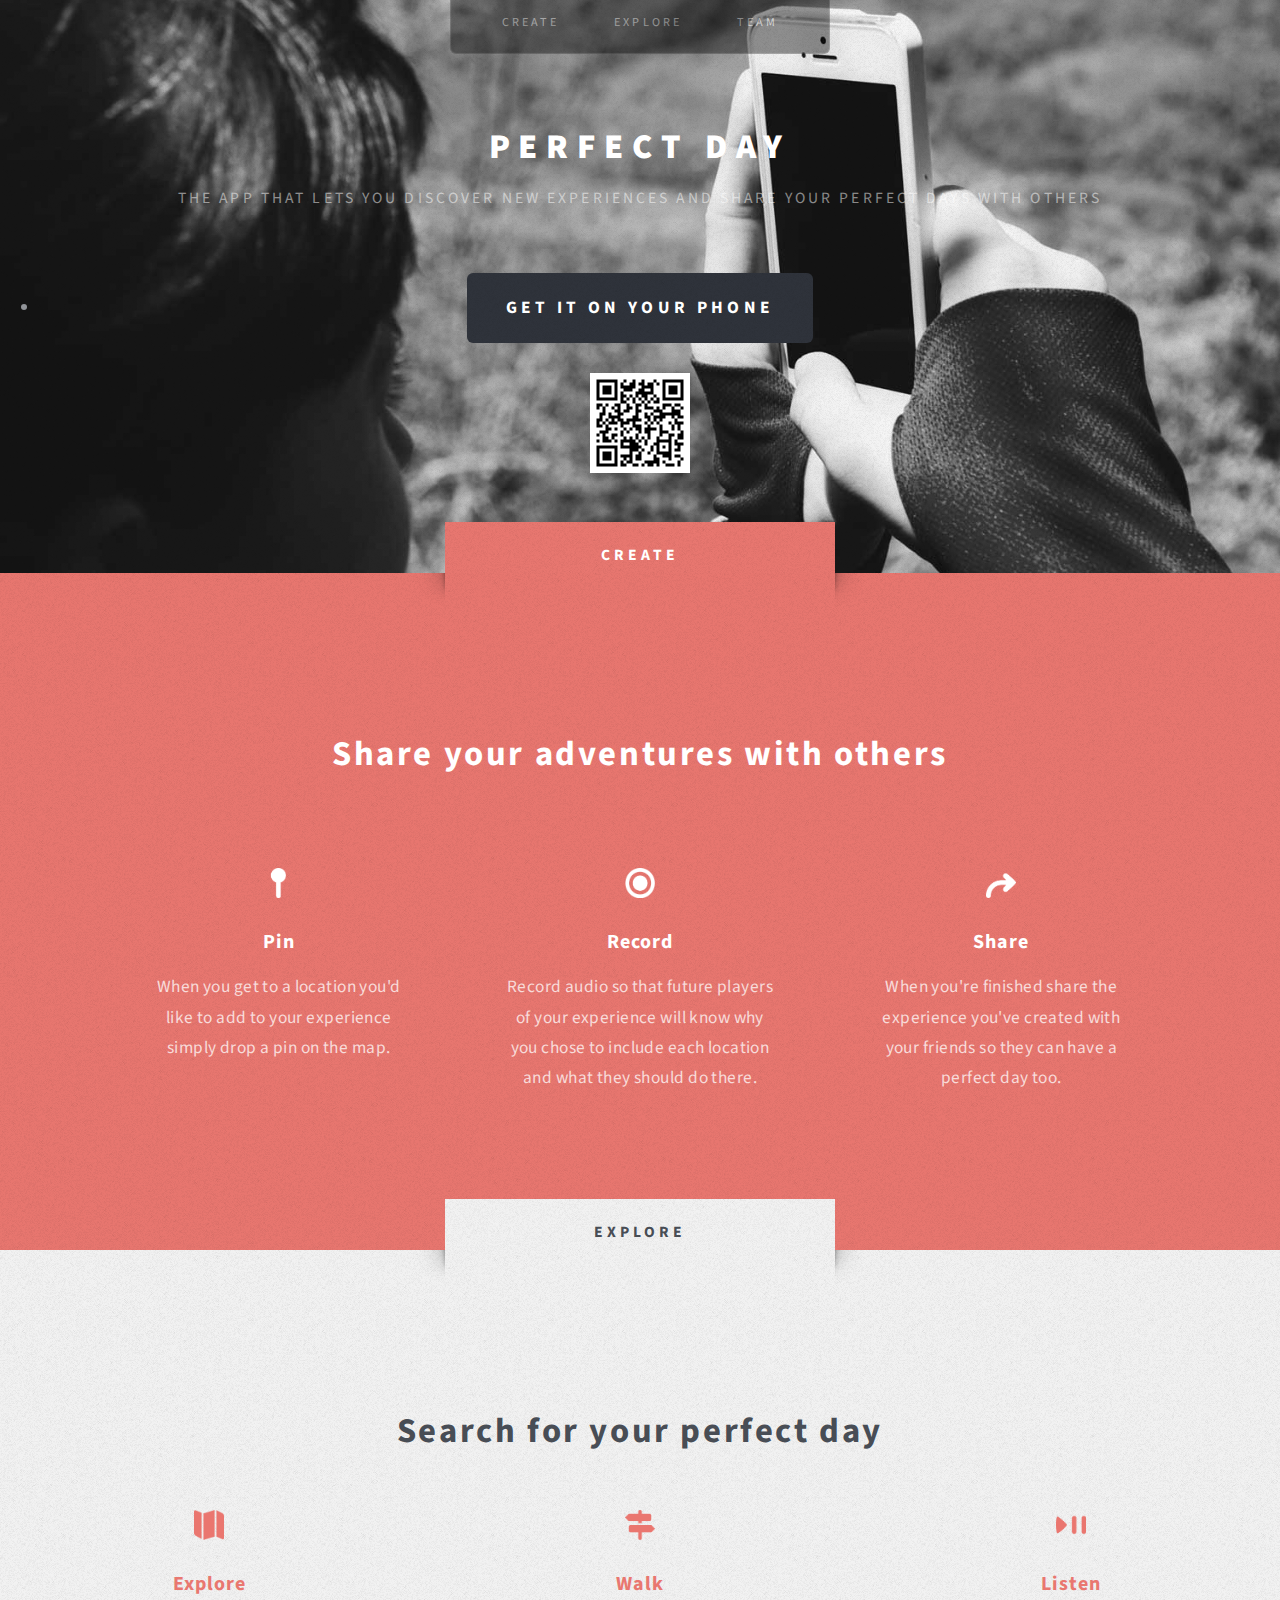
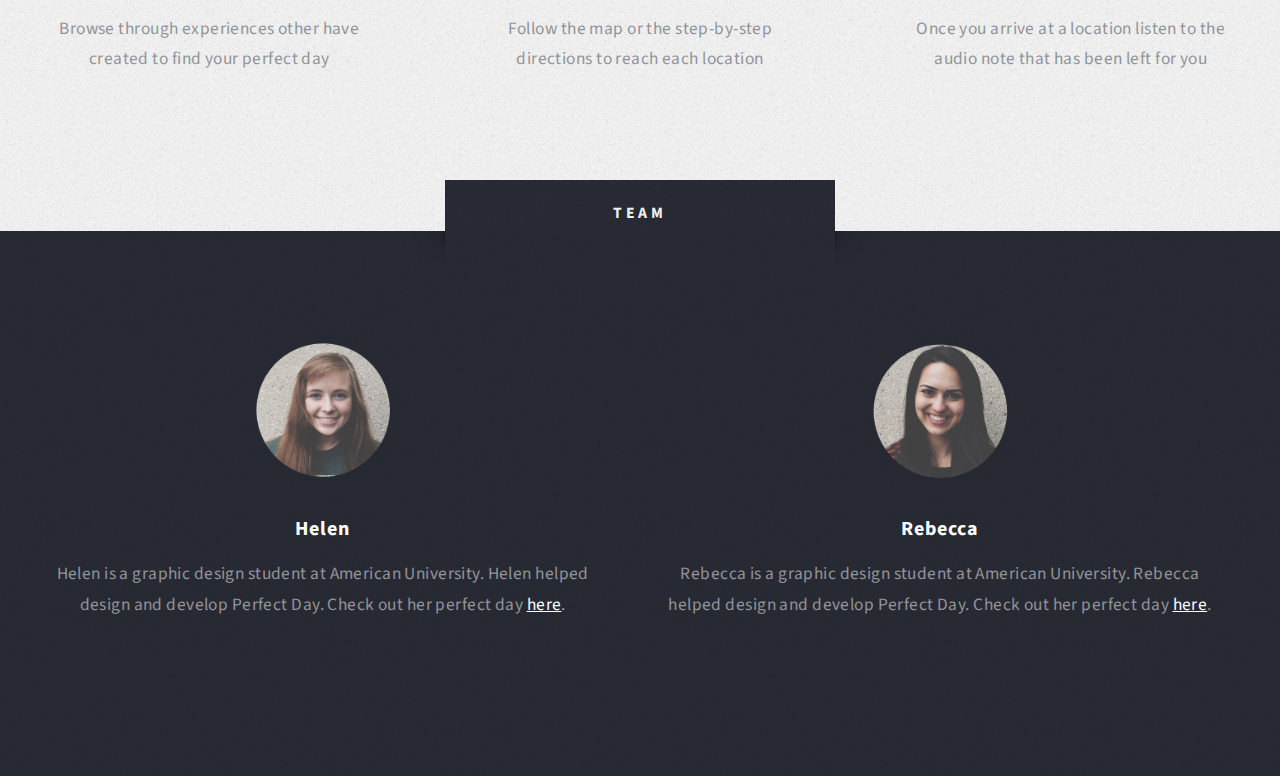
<file: index.html>
<!DOCTYPE HTML>
<!--
	Escape Velocity 2.0 by HTML5 UP
	html5up.net | @n33co
	Free for personal and commercial use under the CCA 3.0 license (html5up.net/license)
-->
<html>
	<head>
		<title>Perfect Day</title>
		<meta http-equiv="content-type" content="text/html; charset=utf-8" />
		<meta name="description" content="" />
		<meta name="keywords" content="" />
		<link href="http://fonts.googleapis.com/css?family=Source+Sans+Pro:400,400italic,700,900" rel="stylesheet" />
		<!--[if lte IE 8]><script src="js/html5shiv.js"></script><link rel="stylesheet" href="css/ie8.css" /><![endif]-->
		<script src="js/jquery.min.js"></script>
		<script src="js/jquery.dropotron.js"></script>
		<script src="js/config.js"></script>
		<script src="js/skel.min.js"></script>
		<script src="js/skel-panels.min.js"></script>
		<noscript>
			<link rel="stylesheet" href="css/skel-noscript.css" />
			<link rel="stylesheet" href="css/ie8.css" />
			<link rel="stylesheet" href="css/style-desktop.css" />
			<link rel="stylesheet" href="css/style-1000px.css" />
			<link rel="stylesheet" href="css/style-mobile.css" />
			<link rel="stylesheet" href="css/style.css" />
		</noscript>
	</head>
	<body class="homepage">

		<!-- Header Wrapper -->
			<div id="header-wrapper" class="wrapper">
				<div class="container">
					<div class="row">
						<div class="12u">
						
							<!-- Header -->
								<div id="header">
									
									<!-- Logo -->
										<div id="logo">
											<h1><a href="#">Perfect Day</a></h1>
											<span class="byline">The app that lets you discover new experiences and share your perfect days with others</span>
											</br></br><li><a href="http://helenvholmes.github.io/perfectday" class="button button-style3 button-big">get it on your phone</a></li>
										</br><img class="qr" src="images/qrcode.png">
										</div>
									<!-- /Logo -->
									
									<!-- Nav -->
										<nav id="nav">
											<ul>									
												<li><a href="#create">create</a></li>
												<li class="current_page_item"><a href="#explore">explore</a></li>
												<li><a href="#wrapper">team</a></li>
												</li>
											</ul>
										</nav>
									<!-- /Nav -->

								</div>
							<!-- /Header -->

						</div>
					</div>
				</div>
			</div>
		<!-- /Header Wrapper -->

		
		<!-- Main Wrapper -->
			<div class="wrapper wrapper-style1" id="create">
				<div class="title">create</div>
				<div class="container">
					<div class="row">
						<div class="12u">
							
							<!-- Main -->
								<div id="main">
									
									
									<!-- Features -->
										<section id="features">
											<header class="style1">

												<h2>Share your adventures with others</h2>
											
											</header>
											<div id="highlights">
									<div>
										<div class="row">
											<div class="4u">
												
										<section class="highlight highlight-one">
													
													<h3><img class="icon" src="images/pin.png"></br><a href="#">Pin</a></h3>
													<p>When you get to a location you'd like to add to your experience simply drop a pin on the map.</p>
													
												</section>
											</div>
											<div class="4u">
												<section class="highlight highlight-two">
													<h3 ><img class="icon" src="images/record.png"></br><a href="#">Record</a></h3>
													<p>Record audio so that future players of your experience will know why you chose to include each location and what they should do there.</p>
													
												</section>
											</div>
											<div class="4u">
												<section class="highlight highlight-three">
													
													<h3><img class="icon" src="images/share.png"></br><a href="#">Share</a></h3>
													<p>When you're finished share the experience you've created with your friends so they can have a perfect day too.</p>
													
												</section>
											</div>
										</div>
									</div>
								</div>
										
										</section>
									<!-- /Features -->
									
								</div>
							<!-- /Main -->
							
						</div>
					</div>
				</div>
			</div>
		<!-- /Main Wrapper -->
		
		<!-- Highlights Wrapper -->
			<div class="wrapper wrapper-style3" id="explore">
				<div class="title">explore</div>
				<div class="container">
					<div class="row">
						<div class="12u">
							
							<!-- Highlights -->
							<header class="style1">

												<h2>Search for your perfect day</h2>
												
											</header>
								<div id="highlights">
									<div>
										<div class="row">
											<div class="4u">
												<section class="highlight highlight-one">
													
													<h3 ><img class="icon" src="images/explore.png"></br><a href="#">Explore</a></h3>
													<p>Browse through experiences other have created to find your perfect day</p>
													
												</section>
											</div>
											<div class="4u">
												<section class="highlight highlight-two">
													
													<h3><img class="icon" src="images/walk.png"></br><a href="#">Walk</a></h3>
													<p>Follow the map or the step-by-step directions to reach each location</p>
													
												</section>
											</div>
											<div class="4u">
												<section class="highlight highlight-three">
													
													<h3 ><img class="icon" src="images/listen.png"></br><a href="#">Listen</a></h3>
													<p>Once you arrive at a location listen to the audio note that has been left for you</p>
													
												</section>
											</div>
										</div>
									</div>
								</div>
							<!-- /Highlights -->
							
						</div>
					</div>
				</div>
			</div>
		<!-- /Highlights Wrapper -->

		<!-- Footer Wrapper -->
			<div id="footer-wrapper" class="wrapper">
				<div class="title">team</div>
				<div class="container">
					<div class="row">
						<div class="12u">

							<!-- Footer -->
							
							<div id="highlights">
								<div class="6u">
								<section class="highlight highlight-one">
													
													<h3><img class="headshot" src="images/helen.png"></br><a href="#">Helen</a></h3>
													<p>Helen is a graphic design student at American University. Helen helped design and develop Perfect Day. Check out her perfect day <a href="#">here</a>.</p>
													
												</section>
											</div>
											<div class="6u">
												<section class="highlight highlight-two">
													
								
													
												</section>
											</div>
											<div class="6u">
												<section class="highlight highlight-two">
													
													<h3><img class="headshot" src="images/rebecca.png"></br><a href="#">Rebecca</a></h3>
													<p>Rebecca is a graphic design student at American University. Rebecca helped design and develop Perfect Day. Check out her perfect day <a href="#">here</a>.</p>
												
												</section>
													</div>
													</div>												</div>
												</div>
											</div>

		<!-- /Footer Wrapper -->

	</body>
</html>
</file>
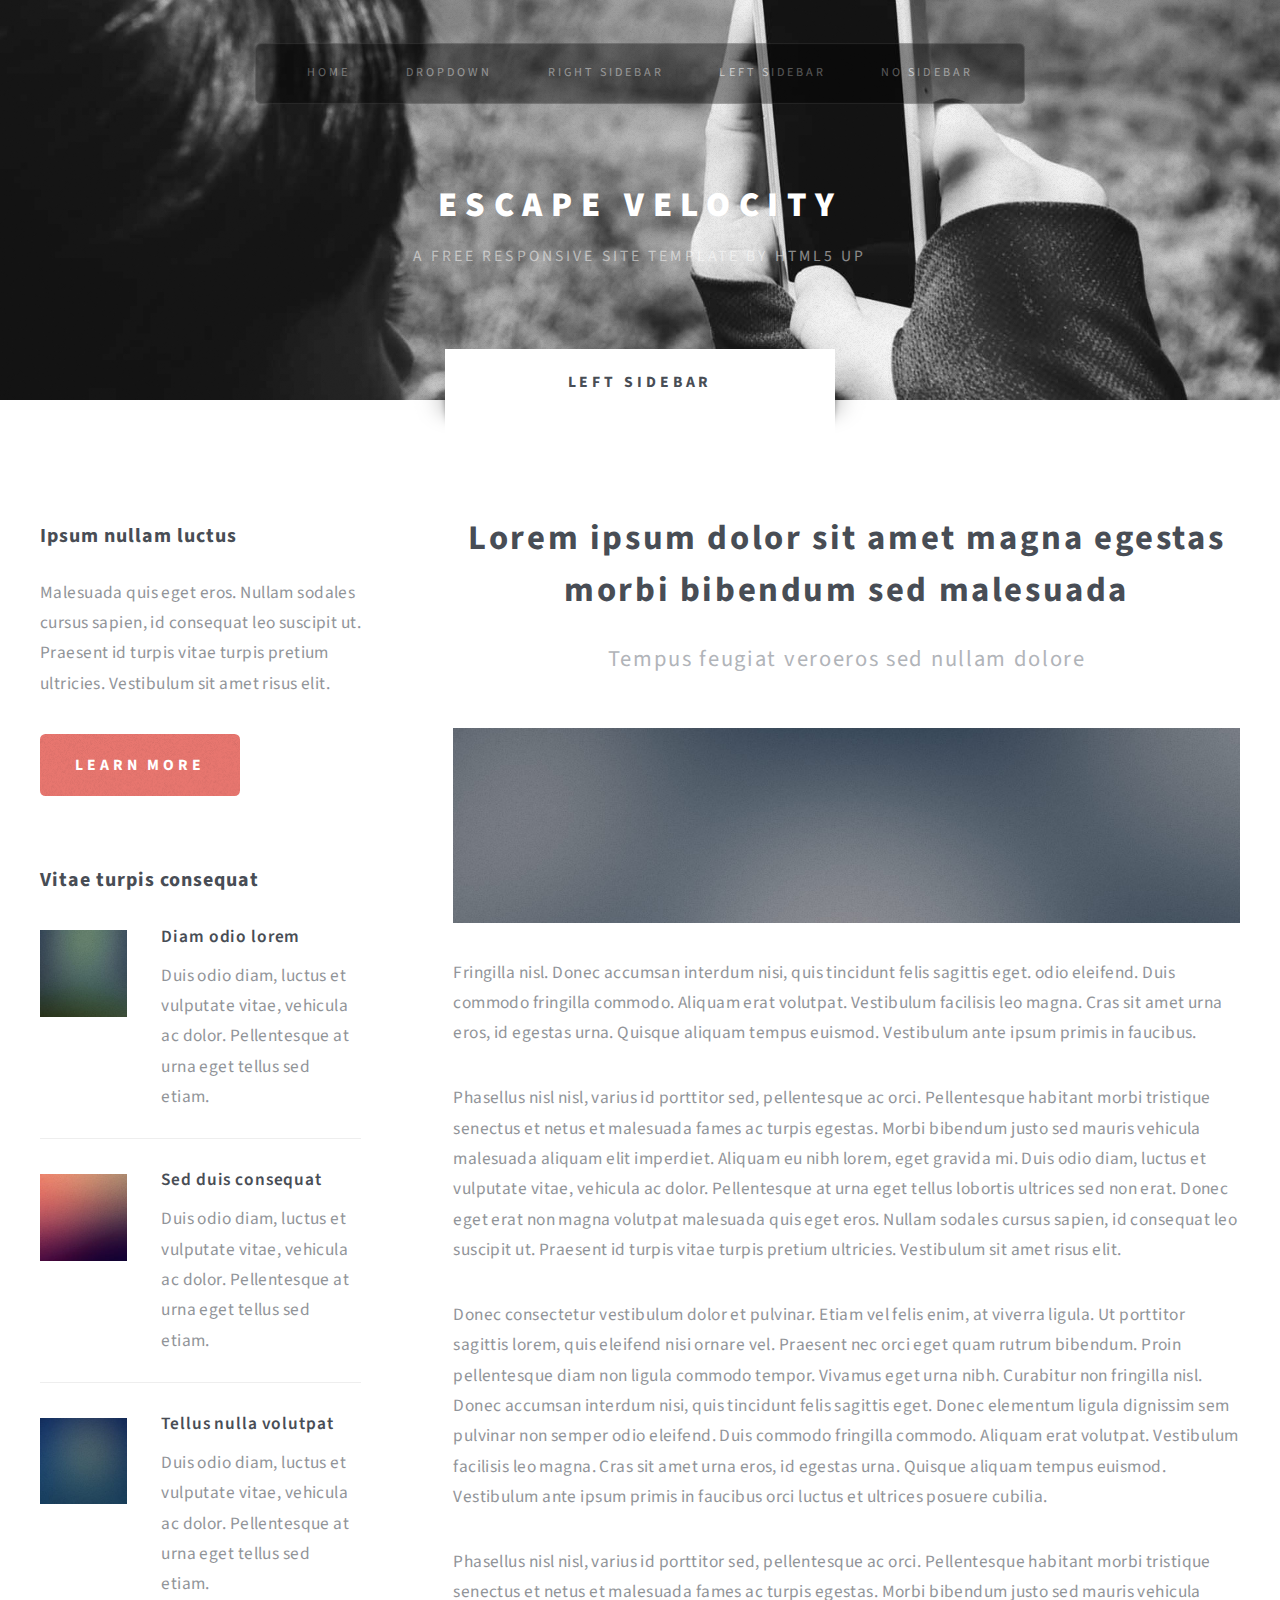
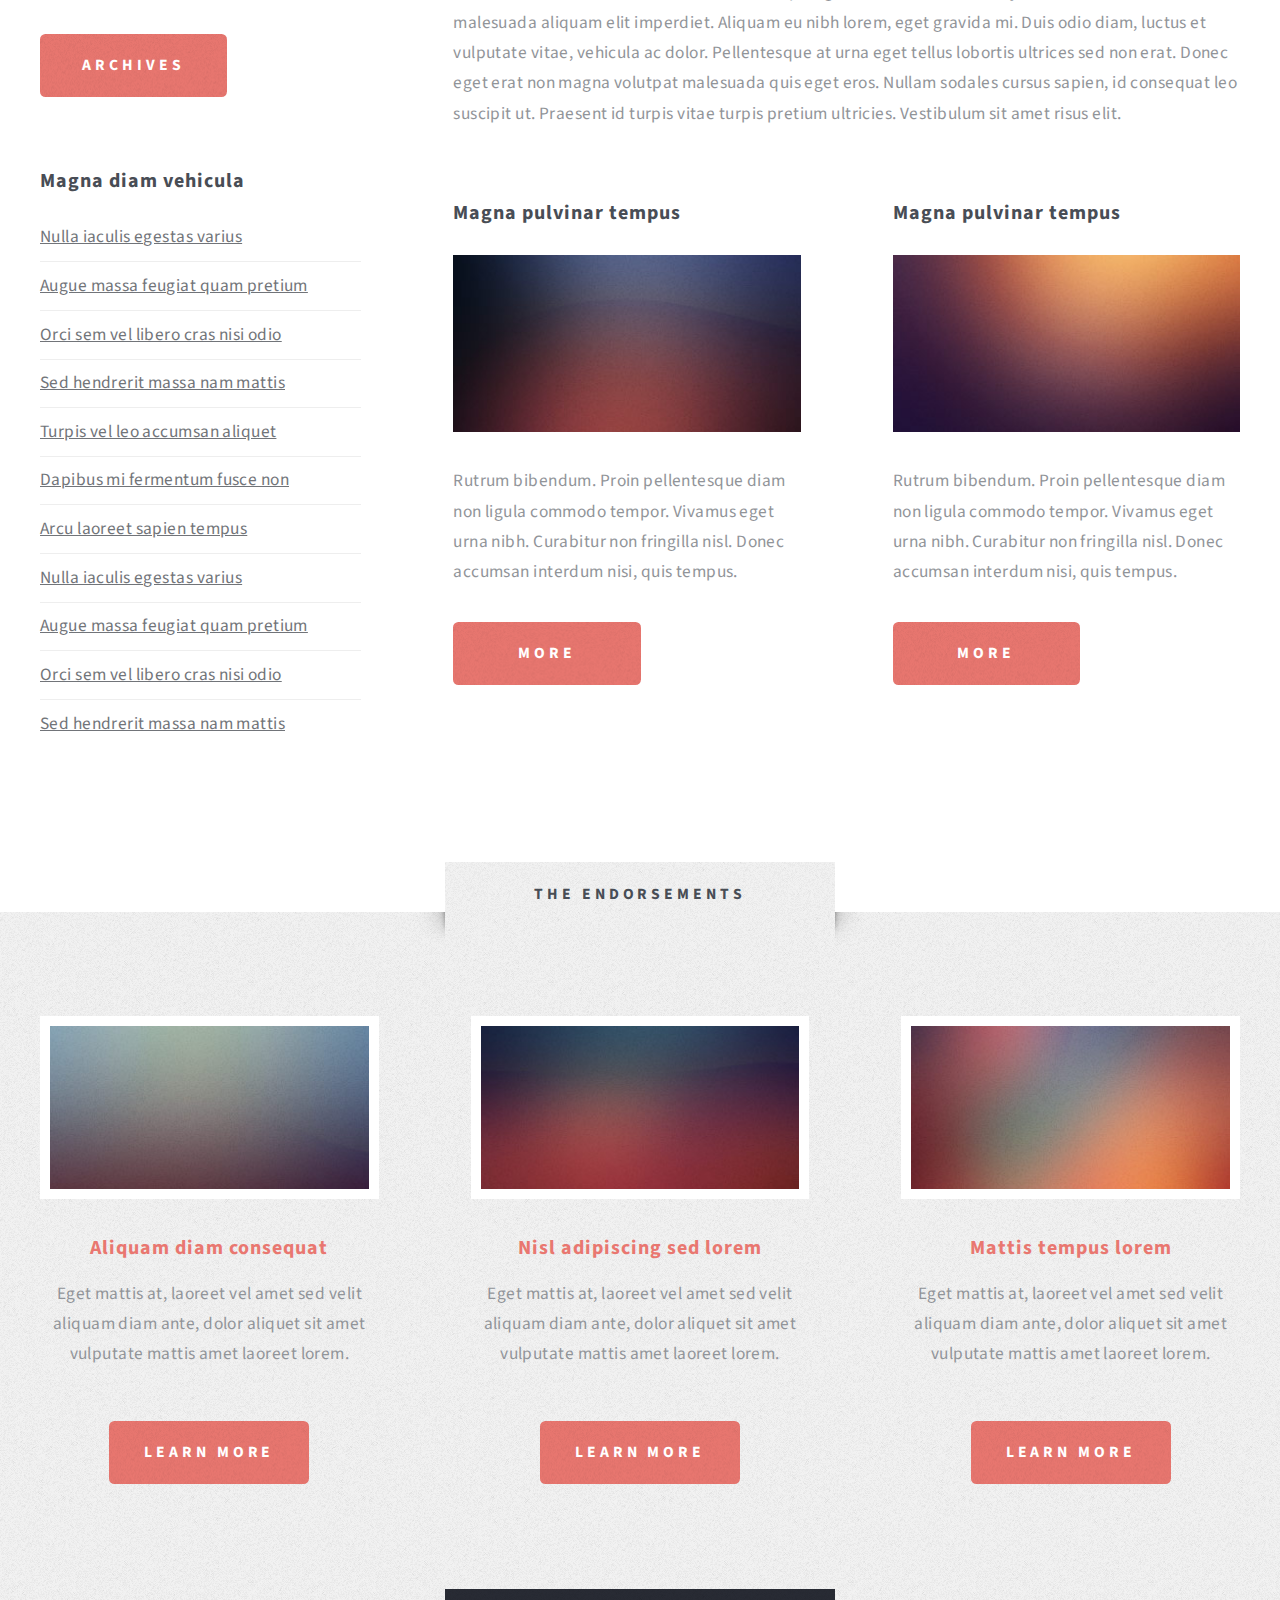
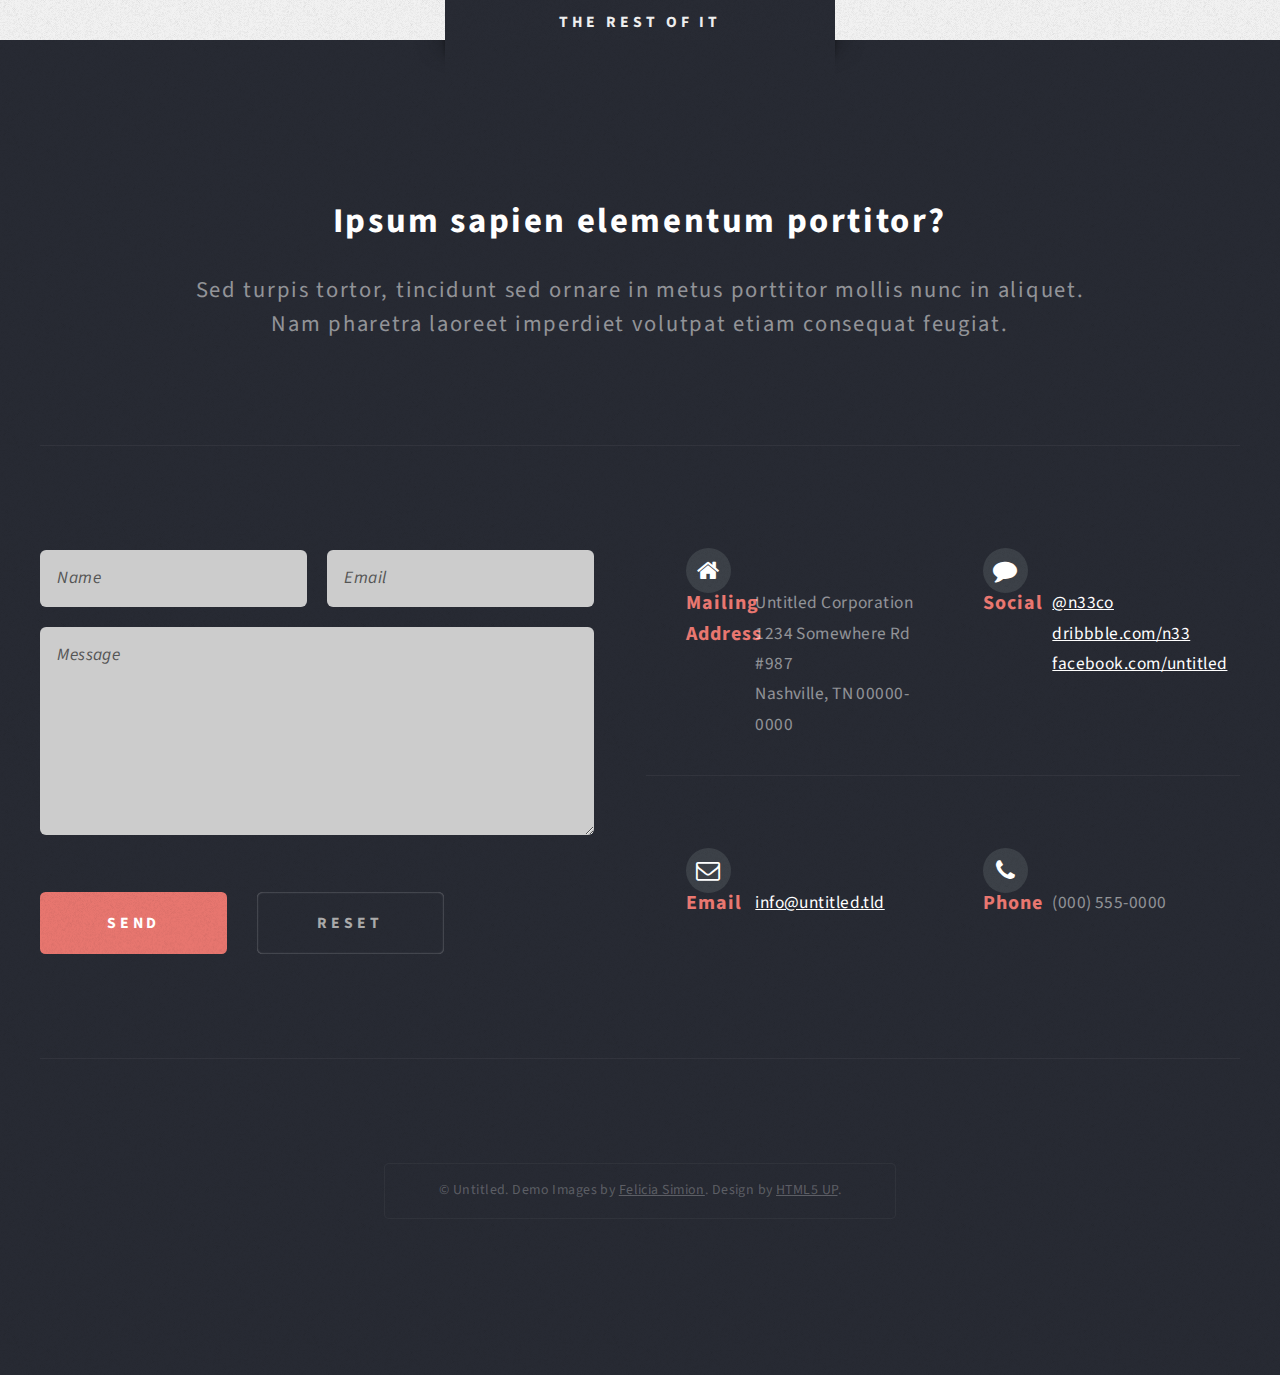
<file: left-sidebar.html>
<!DOCTYPE HTML>
<!--
	Escape Velocity 2.0 by HTML5 UP
	html5up.net | @n33co
	Free for personal and commercial use under the CCA 3.0 license (html5up.net/license)
-->
<html>
	<head>
		<title>Left Sidebar - Escape Velocity by HTML5 UP</title>
		<meta http-equiv="content-type" content="text/html; charset=utf-8" />
		<meta name="description" content="" />
		<meta name="keywords" content="" />
		<link href="http://fonts.googleapis.com/css?family=Source+Sans+Pro:400,400italic,700,900" rel="stylesheet" />
		<script src="js/jquery.min.js"></script>
		<script src="js/jquery.dropotron.js"></script>
		<script src="js/config.js"></script>
		<script src="js/skel.min.js"></script>
		<script src="js/skel-panels.min.js"></script>
		<noscript>
			<link rel="stylesheet" href="css/skel-noscript.css" />
			<link rel="stylesheet" href="css/style.css" />
			<link rel="stylesheet" href="css/style-desktop.css" />
		</noscript>
		<!--[if lte IE 8]><script src="js/html5shiv.js"></script><link rel="stylesheet" href="css/ie8.css" /><![endif]-->
	</head>
	<body class="left-sidebar">

		<!-- Header Wrapper -->
			<div id="header-wrapper" class="wrapper">
				<div class="container">
					<div class="row">
						<div class="12u">
						
							<!-- Header -->
								<div id="header">
									
									<!-- Logo -->
										<div id="logo">
											<h1><a href="#">Escape Velocity</a></h1>
											<span class="byline">A free responsive site template by HTML5 UP</span>
										</div>
									<!-- /Logo -->
									
									<!-- Nav -->
										<nav id="nav">
											<ul>
												<li><a href="index.html">Home</a></li>
												<li>
													<span>Dropdown</span>
													<ul>
														<li><a href="#">Lorem ipsum</a></li>
														<li><a href="#">Magna veroeros</a></li>
														<li><a href="#">Etiam nisl</a></li>
														<li>
															<span>Sed consequat</span>
															<ul>
																<li><a href="#">Lorem dolor</a></li>
																<li><a href="#">Amet consequat</a></li>
																<li><a href="#">Magna phasellus</a></li>
																<li><a href="#">Etiam nisl</a></li>
																<li><a href="#">Sed feugiat</a></li>
															</ul>
														</li>
														<li><a href="#">Nisl tempus</a></li>
													</ul>
												</li>
												<li><a href="right-sidebar.html">Right Sidebar</a></li>
												<li class="current_page_item"><a href="left-sidebar.html">Left Sidebar</a></li>
												<li><a href="no-sidebar.html">No Sidebar</a></li>
											</ul>
										</nav>
									<!-- /Nav -->

								</div>
							<!-- /Header -->

						</div>
					</div>
				</div>
			</div>
		<!-- /Header Wrapper -->
		
		<!-- Main Wrapper -->
			<div class="wrapper wrapper-style2">
				<div class="title">Left Sidebar</div>
				<div class="container">
					<div class="row">
						<div class="12u">
							
							<!-- Main -->
								<div id="main">
									<div>
										<div class="row">
											<div class="4u">
												
												<!-- Sidebar -->
													<div id="sidebar">
														<section class="is">
															<header>
																<h2>Ipsum nullam luctus</h2>
															</header>
															<p>Malesuada quis eget eros. Nullam sodales cursus sapien, id consequat 
															leo suscipit ut. Praesent id turpis vitae turpis pretium ultricies. Vestibulum sit 
															amet risus elit.</p>
															<a href="#" class="button button-style1">Learn More</a>
														</section>
														<section class="is">
															<header>
																<h2>Vitae turpis consequat</h2>
															</header>
															<ul class="style2">
																<li>
																	<article class="is-post-excerpt">
																		<a href="http://fav.me/d5x0yue" class="image image-left"><img src="images/pic08.jpg" alt="" /></a>
																		<h3><a href="#">Diam odio lorem</a></h3>
																		<p>Duis odio diam, luctus et vulputate vitae, vehicula ac dolor. Pellentesque at urna eget tellus sed etiam.</p>
																	</article>
																</li>
																<li>
																	<article class="is-post-excerpt">
																		<a href="http://fav.me/d5duntm" class="image image-left"><img src="images/pic09.jpg" alt="" /></a>
																		<h3><a href="#">Sed duis consequat</a></h3>
																		<p>Duis odio diam, luctus et vulputate vitae, vehicula ac dolor. Pellentesque at urna eget tellus sed etiam.</p>
																	</article>
																</li>
																<li>
																	<article class="is-post-excerpt">
																		<a href="http://fav.me/d5gne8e" class="image image-left"><img src="images/pic10.jpg" alt="" /></a>
																		<h3><a href="#">Tellus nulla volutpat</a></h3>
																		<p>Duis odio diam, luctus et vulputate vitae, vehicula ac dolor. Pellentesque at urna eget tellus sed etiam.</p>
																	</article>
																</li>
															</ul>
															<a href="#" class="button button-style1">Archives</a>
														</section>
														<section class="is">
															<header>
																<h2>Magna diam vehicula</h2>
															</header>
															<ul class="style3">
																<li><a href="#">Nulla iaculis egestas varius</a></li>
																<li><a href="#">Augue massa feugiat quam pretium</a></li>
																<li><a href="#">Orci sem vel libero cras nisi odio</a></li>
																<li><a href="#">Sed hendrerit massa nam mattis</a></li>
																<li><a href="#">Turpis vel leo accumsan aliquet</a></li>
																<li><a href="#">Dapibus mi fermentum fusce non</a></li>
																<li><a href="#">Arcu laoreet sapien tempus</a></li>
																<li><a href="#">Nulla iaculis egestas varius</a></li>
																<li><a href="#">Augue massa feugiat quam pretium</a></li>
																<li><a href="#">Orci sem vel libero cras nisi odio</a></li>
																<li><a href="#">Sed hendrerit massa nam mattis</a></li>
															</ul>
														</section>
													</div>
												<!-- /Sidebar -->
												
											</div>
											<div class="8u skel-cell-mainContent">
											
												<!-- Content -->
													<div id="content">
														<article class="is is-post">
															<header class="style1">
																<h2>Lorem ipsum dolor sit amet magna egestas morbi bibendum sed malesuada</h2>
																<span class="byline">Tempus feugiat veroeros sed nullam dolore</span>
															</header>
															<a href="http://fav.me/d5pjw3g" class="image image-featured">
																<img src="images/pic01.jpg" alt="" />
															</a>
															<p>Fringilla nisl. Donec accumsan interdum nisi, quis tincidunt felis sagittis eget.
															odio eleifend. Duis commodo fringilla commodo. Aliquam erat volutpat. Vestibulum 
															facilisis leo magna. Cras sit amet urna eros, id egestas urna. Quisque aliquam 
															tempus euismod. Vestibulum ante ipsum primis in faucibus.</p>
															<p>Phasellus nisl nisl, varius id porttitor sed, pellentesque ac orci. Pellentesque 
															habitant morbi tristique senectus et netus et malesuada fames ac turpis egestas. Morbi 
															bibendum justo sed mauris vehicula malesuada aliquam elit imperdiet. Aliquam eu nibh 
															lorem, eget gravida mi. Duis odio diam, luctus et vulputate vitae, vehicula ac dolor. 
															Pellentesque at urna eget tellus lobortis ultrices sed non erat. Donec eget erat non 
															magna volutpat malesuada quis eget eros. Nullam sodales cursus sapien, id consequat 
															leo suscipit ut. Praesent id turpis vitae turpis pretium ultricies. Vestibulum sit 
															amet risus elit.</p>
															<p>Donec consectetur vestibulum dolor et pulvinar. Etiam vel felis enim, at viverra 
															ligula. Ut porttitor sagittis lorem, quis eleifend nisi ornare vel. Praesent nec orci 
															eget quam rutrum bibendum. Proin pellentesque diam non ligula commodo tempor. Vivamus 
															eget urna nibh. Curabitur non fringilla nisl. Donec accumsan interdum nisi, quis 
															tincidunt felis sagittis eget. Donec elementum ligula dignissim sem pulvinar non semper 
															odio eleifend. Duis commodo fringilla commodo. Aliquam erat volutpat. Vestibulum 
															facilisis leo magna. Cras sit amet urna eros, id egestas urna. Quisque aliquam 
															tempus euismod. Vestibulum ante ipsum primis in faucibus orci luctus et ultrices 
															posuere cubilia.</p>
															<p>Phasellus nisl nisl, varius id porttitor sed, pellentesque ac orci. Pellentesque 
															habitant morbi tristique senectus et netus et malesuada fames ac turpis egestas. Morbi 
															bibendum justo sed mauris vehicula malesuada aliquam elit imperdiet. Aliquam eu nibh 
															lorem, eget gravida mi. Duis odio diam, luctus et vulputate vitae, vehicula ac dolor. 
															Pellentesque at urna eget tellus lobortis ultrices sed non erat. Donec eget erat non 
															magna volutpat malesuada quis eget eros. Nullam sodales cursus sapien, id consequat 
															leo suscipit ut. Praesent id turpis vitae turpis pretium ultricies. Vestibulum sit 
															amet risus elit.</p>
														</article>
														<div>
															<div class="row">
																<div class="6u">
																	<section class="is is-pair-one">
																		<header>
																			<h2>Magna pulvinar tempus</h2>
																		</header>
																		<a href="http://fav.me/d5uvswq" class="image image-full"><img src="images/pic05.jpg" alt="" /></a>
																		<p>Rutrum bibendum. Proin pellentesque diam non ligula commodo tempor. Vivamus 
																		eget urna nibh. Curabitur non fringilla nisl. Donec accumsan interdum nisi, quis 
																		tempus.</p>
																		<a href="#" class="button button-style1">More</a>
																	</section>
																</div>
																<div class="6u">
																	<section class="is is-pair-two">
																		<header>
																			<h2>Magna pulvinar tempus</h2>
																		</header>
																		<a href="http://fav.me/d5qdf2o" class="image image-full"><img src="images/pic06.jpg" alt="" /></a>
																		<p>Rutrum bibendum. Proin pellentesque diam non ligula commodo tempor. Vivamus 
																		eget urna nibh. Curabitur non fringilla nisl. Donec accumsan interdum nisi, quis 
																		tempus.</p>
																		<a href="#" class="button button-style1">More</a>
																	</section>
																</div>
															</div>
														</div>
													</div>
												<!-- /Content -->
											
											</div>
										</div>
									</div>
								</div>
							<!-- /Main -->
							
						</div>
					</div>
				</div>
			</div>
		<!-- /Main Wrapper -->

		<!-- Highlights Wrapper -->
			<div class="wrapper wrapper-style3">
				<div class="title">The Endorsements</div>
				<div class="container">
					<div class="row">
						<div class="12u">
							
							<!-- Highlights -->
								<div id="highlights">
									<div>
										<div class="row">
											<div class="4u">
												<section class="highlight highlight-one">
													<a href="http://fav.me/d59i3b3" class="image image-full"><img src="images/pic02.jpg" alt="" /></a>
													<h3><a href="">Aliquam diam consequat</a></h3>
													<p>Eget mattis at, laoreet vel amet sed velit aliquam diam ante, dolor aliquet sit amet vulputate mattis amet laoreet lorem.</p>
													<ul class="actions">
														<li><a href="#" class="button button-style1">Learn More</a></li>
													</ul>
												</section>
											</div>
											<div class="4u">
												<section class="highlight highlight-two">
													<a href="http://fav.me/d4tqyby" class="image image-full"><img src="images/pic03.jpg" alt="" /></a>
													<h3><a href="#">Nisl adipiscing sed lorem</a></h3>
													<p>Eget mattis at, laoreet vel amet sed velit aliquam diam ante, dolor aliquet sit amet vulputate mattis amet laoreet lorem.</p>
													<ul class="actions">
														<li><a href="#" class="button button-style1">Learn More</a></li>
													</ul>
												</section>
											</div>
											<div class="4u">
												<section class="highlight highlight-three">
													<a href="http://fav.me/d5w2dot" class="image image-full"><img src="images/pic04.jpg" alt="" /></a>
													<h3><a href="#">Mattis tempus lorem</a></h3>
													<p>Eget mattis at, laoreet vel amet sed velit aliquam diam ante, dolor aliquet sit amet vulputate mattis amet laoreet lorem.</p>
													<ul class="actions">
														<li><a href="#" class="button button-style1">Learn More</a></li>
													</ul>
												</section>
											</div>
										</div>
									</div>
								</div>
							<!-- /Highlights -->
							
						</div>
					</div>
				</div>
			</div>
		<!-- /Highlights Wrapper -->
		
		<!-- Footer Wrapper -->
			<div id="footer-wrapper" class="wrapper">
				<div class="title">The Rest Of It</div>
				<div class="container">
					<div class="row">
						<div class="12u">

							<!-- Footer -->
								<div id="footer">
									<header class="style1">
										<h2>Ipsum sapien elementum portitor?</h2>
										<p class="byline">
											Sed turpis tortor, tincidunt sed ornare in metus porttitor mollis nunc in aliquet.<br />
											Nam pharetra laoreet imperdiet volutpat etiam consequat feugiat.
										</p>
									</header>
									<hr />
									<div>
										<div class="row">
											<div class="6u">

												<!-- Contact Form -->
													<section class="footer-one">
														<form method="post" action="#">
															<div>
																<div class="row half">
																	<div class="6u">
																		<input type="text" class="text" name="name" id="contact-name" placeholder="Name" />
																	</div>
																	<div class="6u">
																		<input type="text" class="text" name="name" id="contact-email" placeholder="Email" />
																	</div>
																</div>
																<div class="row half">
																	<div class="12u">
																		<textarea name="message" id="contact-message" placeholder="Message"></textarea>
																	</div>
																</div>
																<div class="row">
																	<div class="12u">
																		<ul class="actions">
																			<li><input type="submit" class="button button-style1" value="Send" /></li>
																			<li><input type="reset" class="button button-style2" value="Reset" /></li>
																		</ul>
																	</div>
																</div>
															</div>
														</form>
													</section>
												<!-- /Contact Form -->

											</div>
											<div class="6u">
											
												<!-- Contacts -->
													<section class="footer-two">
														<div class="feature-list feature-list-small">
															<div>
																<div class="row">
																	<div class="6u">
																		<section>
																			<h3 class="icon icon-home">Mailing Address</h3>
																			<p>
																				Untitled Corporation<br />
																				1234 Somewhere Rd #987<br />
																				Nashville, TN 00000-0000
																			</p>
																		</section>
																	</div>
																	<div class="6u">
																		<section>
																			<h3 class="icon icon-comment">Social</h3>
																			<p>
																				<a href="http://twitter.com/n33co">@n33co</a><br />
																				<a href="http://dribbble.com/n33">dribbble.com/n33</a><br />
																				<a href="#">facebook.com/untitled</a><br />
																			</p>
																		</section>
																	</div>
																</div>
																<div class="row">
																	<div class="6u">
																		<section>
																			<h3 class="icon icon-envelope">Email</h3>
																			<p>
																				<a href="#">info@untitled.tld</a>
																			</p>
																		</section>
																	</div>
																	<div class="6u">
																		<section>
																			<h3 class="icon icon-phone">Phone</h3>
																			<p>
																				(000) 555-0000
																			</p>
																		</section>
																	</div>
																</div>
															</div>
														</div>
													</section>
												<!-- /Contacts -->
													
											</div>
										</div>
									</div>
									<hr />
								</div>
							<!-- /Footer -->

							<!-- Copyright -->
								<div id="copyright">
									<span>
										&copy; Untitled. Demo Images by <a href="http://ineedchemicalx.deviantart.com/">Felicia Simion</a>. Design by <a href="http://html5up.net/">HTML5 UP</a>.
									</span>
								</div>
							<!-- /Copyright -->
						
						</div>
					</div>
				</div>
			</div>
		<!-- /Footer Wrapper -->

	</body>
</html>
</file>
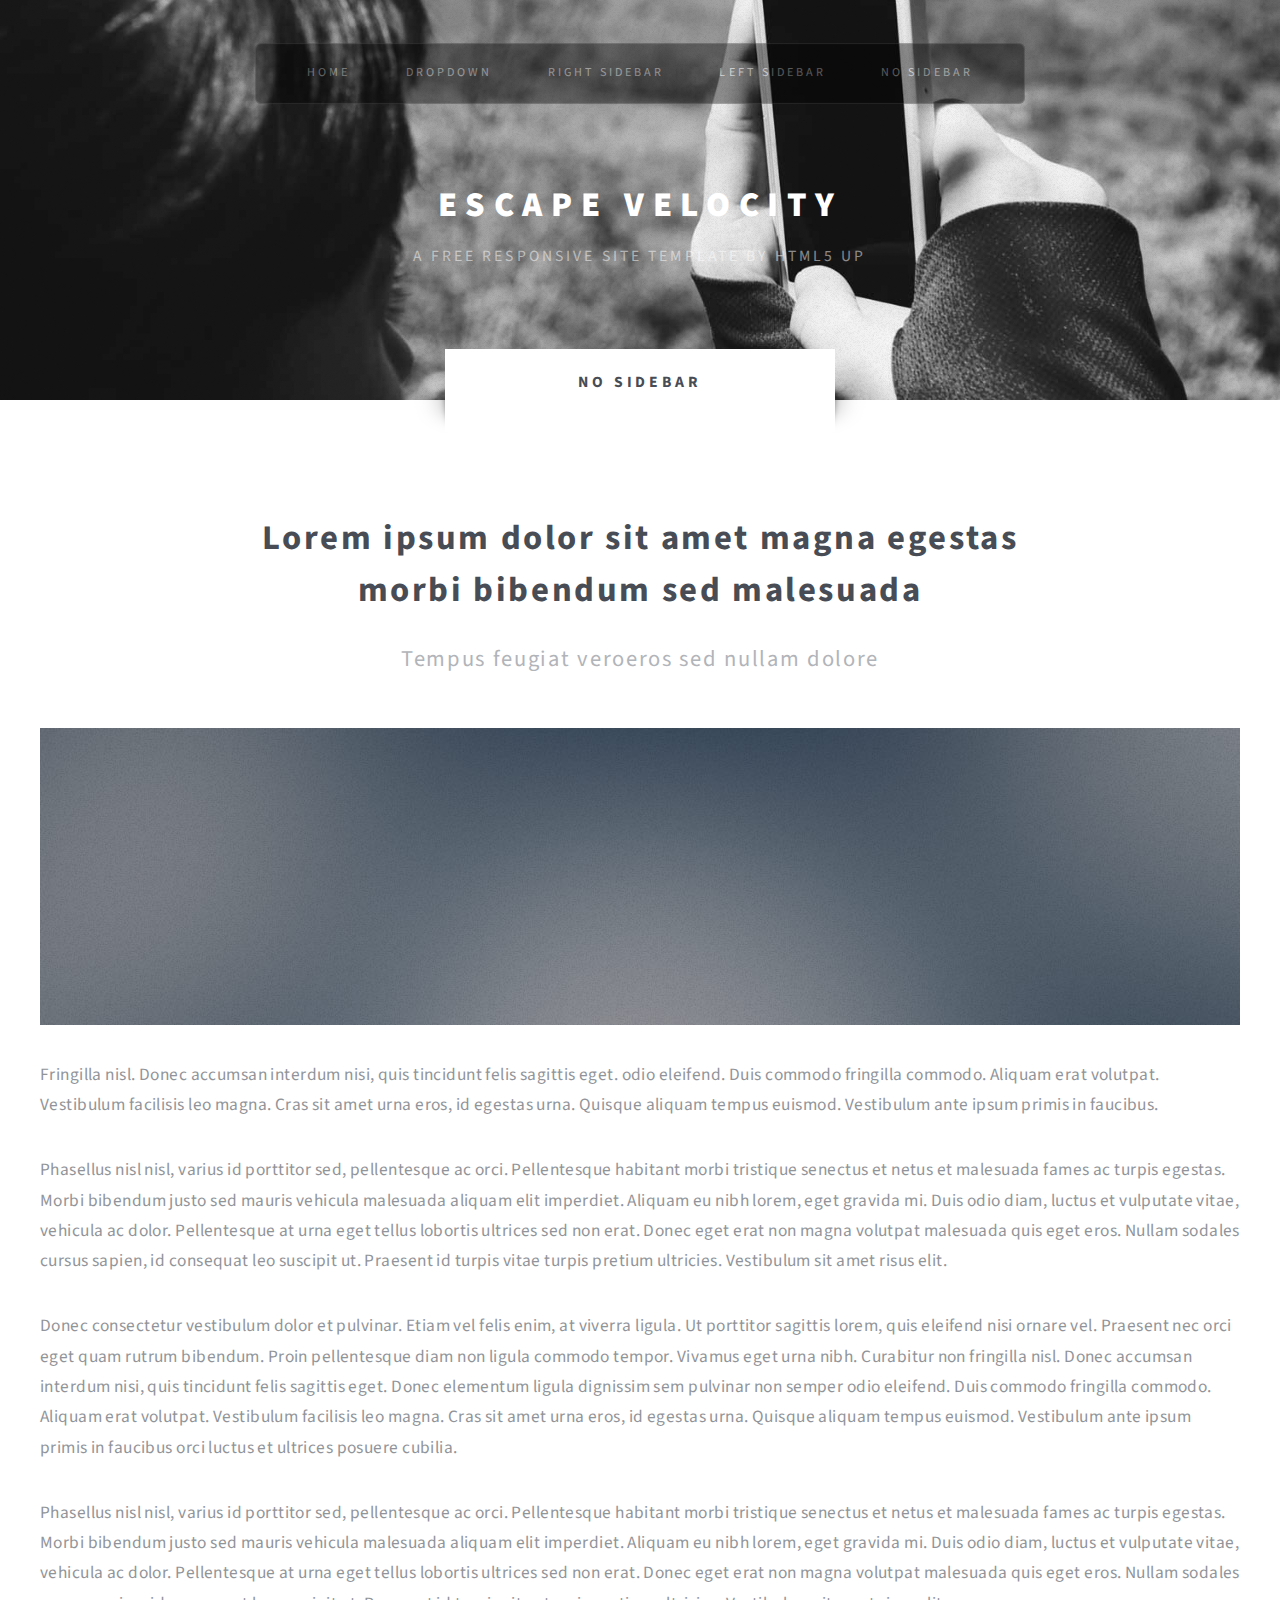
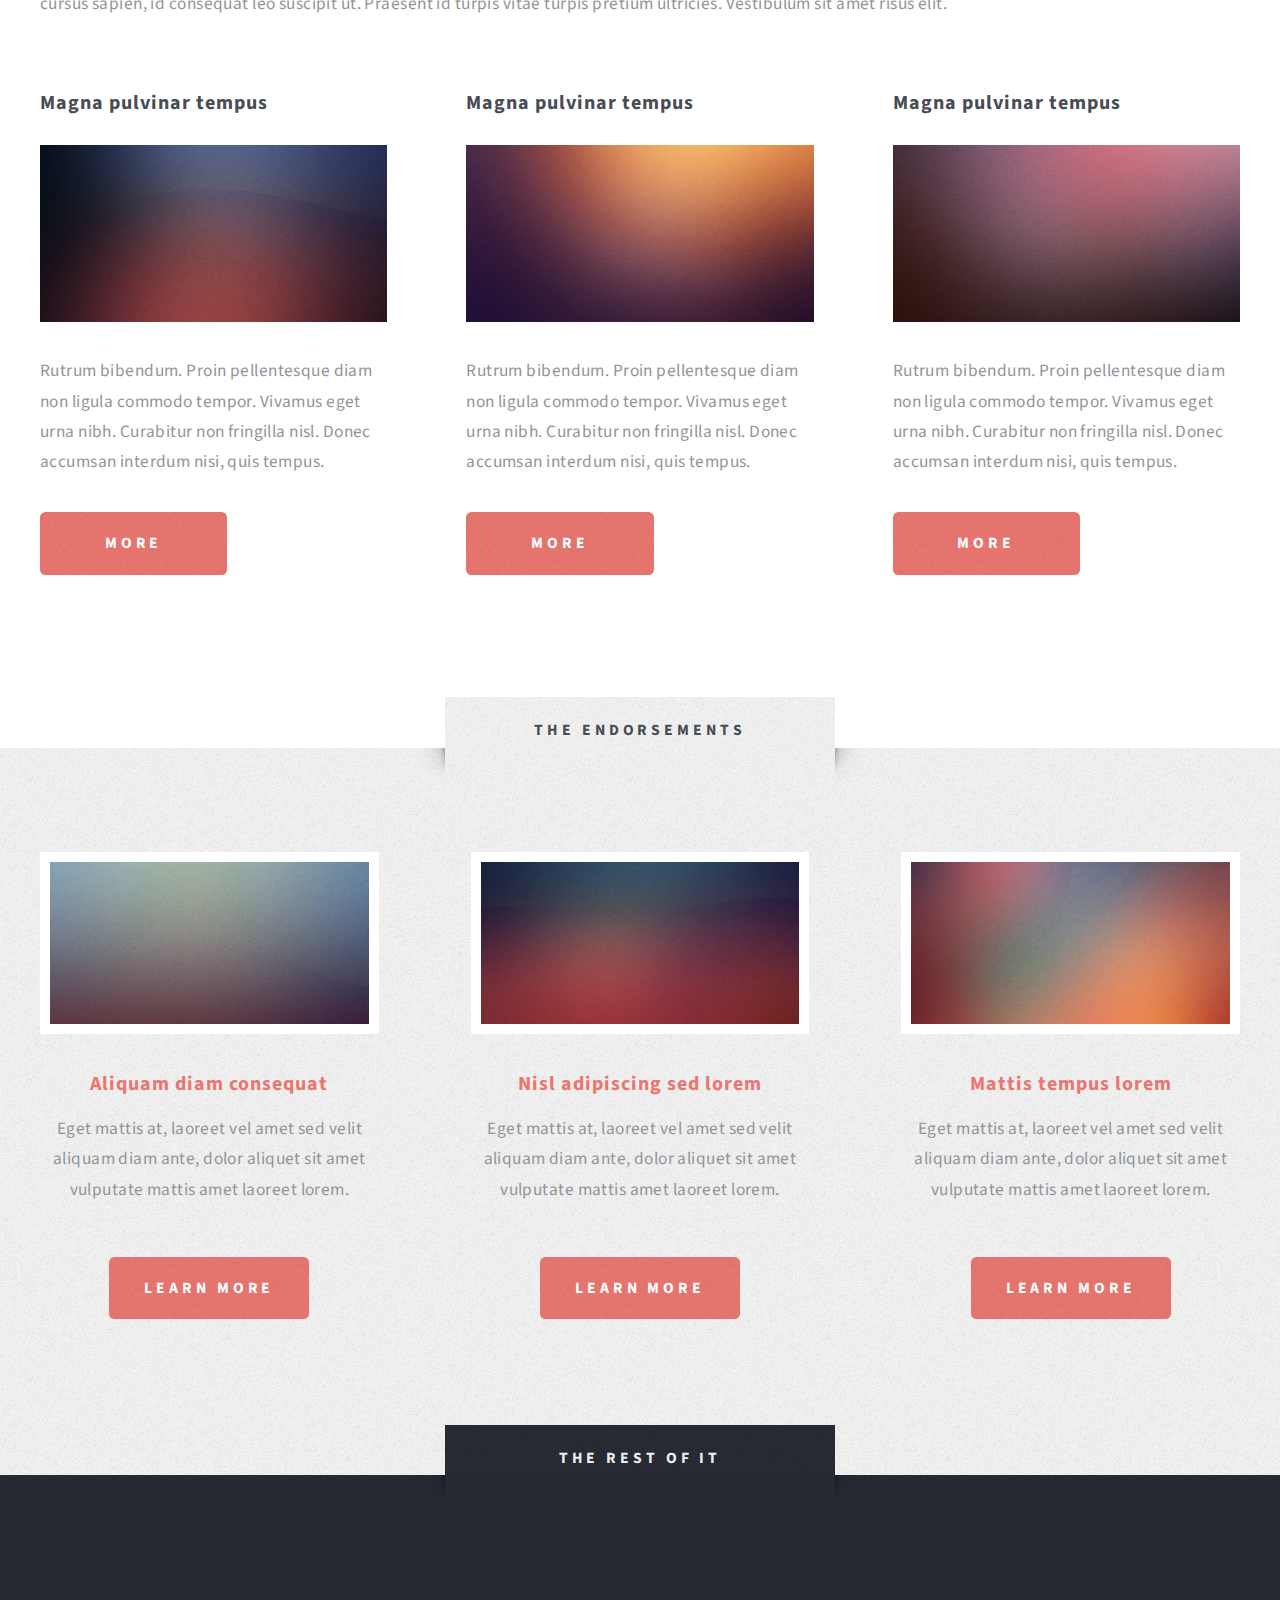
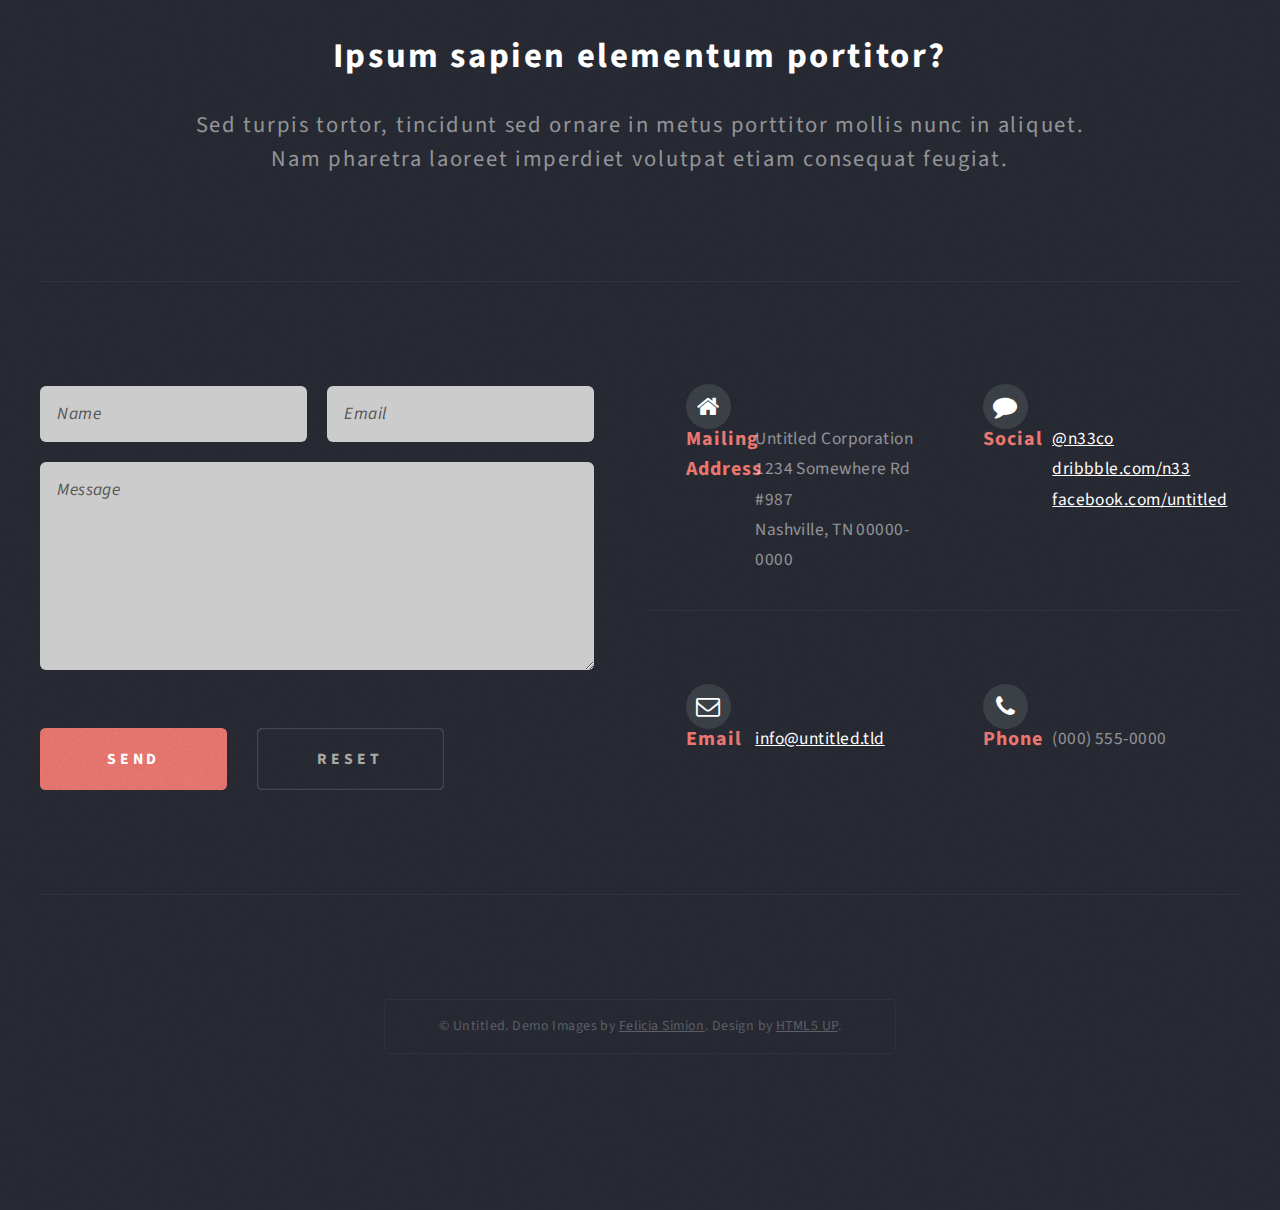
<file: no-sidebar.html>
<!DOCTYPE HTML>
<!--
	Escape Velocity 2.0 by HTML5 UP
	html5up.net | @n33co
	Free for personal and commercial use under the CCA 3.0 license (html5up.net/license)
-->
<html>
	<head>
		<title>No Sidebar - Escape Velocity by HTML5 UP</title>
		<meta http-equiv="content-type" content="text/html; charset=utf-8" />
		<meta name="description" content="" />
		<meta name="keywords" content="" />
		<link href="http://fonts.googleapis.com/css?family=Source+Sans+Pro:400,400italic,700,900" rel="stylesheet" />
		<script src="js/jquery.min.js"></script>
		<script src="js/jquery.dropotron.js"></script>
		<script src="js/config.js"></script>
		<script src="js/skel.min.js"></script>
		<script src="js/skel-panels.min.js"></script>
		<noscript>
			<link rel="stylesheet" href="css/skel-noscript.css" />
			<link rel="stylesheet" href="css/style.css" />
			<link rel="stylesheet" href="css/style-desktop.css" />
		</noscript>
		<!--[if lte IE 8]><script src="js/html5shiv.js"></script><link rel="stylesheet" href="css/ie8.css" /><![endif]-->
	</head>
	<body class="no-sidebar">

		<!-- Header Wrapper -->
			<div id="header-wrapper" class="wrapper">
				<div class="container">
					<div class="row">
						<div class="12u">
						
							<!-- Header -->
								<div id="header">
									
									<!-- Logo -->
										<div id="logo">
											<h1><a href="#">Escape Velocity</a></h1>
											<span class="byline">A free responsive site template by HTML5 UP</span>
										</div>
									<!-- /Logo -->
									
									<!-- Nav -->
										<nav id="nav">
											<ul>
												<li><a href="index.html">Home</a></li>
												<li>
													<span>Dropdown</span>
													<ul>
														<li><a href="#">Lorem ipsum</a></li>
														<li><a href="#">Magna veroeros</a></li>
														<li><a href="#">Etiam nisl</a></li>
														<li>
															<span>Sed consequat</span>
															<ul>
																<li><a href="#">Lorem dolor</a></li>
																<li><a href="#">Amet consequat</a></li>
																<li><a href="#">Magna phasellus</a></li>
																<li><a href="#">Etiam nisl</a></li>
																<li><a href="#">Sed feugiat</a></li>
															</ul>
														</li>
														<li><a href="#">Nisl tempus</a></li>
													</ul>
												</li>
												<li><a href="right-sidebar.html">Right Sidebar</a></li>
												<li><a href="left-sidebar.html">Left Sidebar</a></li>
												<li class="current_page_item"><a href="no-sidebar.html">No Sidebar</a></li>
											</ul>
										</nav>
									<!-- /Nav -->

								</div>
							<!-- /Header -->

						</div>
					</div>
				</div>
			</div>
		<!-- /Header Wrapper -->
		
		<!-- Main Wrapper -->
			<div class="wrapper wrapper-style2">
				<div class="title">No Sidebar</div>
				<div class="container">
					<div class="row">
						<div class="12u">
							
							<!-- Main -->
								<div id="main">
									<div>
										<div class="row">
											<div class="12u skel-cell-mainContent">
											
												<!-- Content -->
													<div id="content">
														<article class="is is-post">
															<header class="style1">
																<h2>Lorem ipsum dolor sit amet magna egestas<br class="mobile-hide" />
																morbi bibendum sed malesuada</h2>
																<span class="byline">Tempus feugiat veroeros sed nullam dolore</span>
															</header>
															<a href="http://fav.me/d5pjw3g" class="image image-featured">
																<img src="images/pic01.jpg" alt="" />
															</a>
															<p>Fringilla nisl. Donec accumsan interdum nisi, quis tincidunt felis sagittis eget.
															odio eleifend. Duis commodo fringilla commodo. Aliquam erat volutpat. Vestibulum 
															facilisis leo magna. Cras sit amet urna eros, id egestas urna. Quisque aliquam 
															tempus euismod. Vestibulum ante ipsum primis in faucibus.</p>
															<p>Phasellus nisl nisl, varius id porttitor sed, pellentesque ac orci. Pellentesque 
															habitant morbi tristique senectus et netus et malesuada fames ac turpis egestas. Morbi 
															bibendum justo sed mauris vehicula malesuada aliquam elit imperdiet. Aliquam eu nibh 
															lorem, eget gravida mi. Duis odio diam, luctus et vulputate vitae, vehicula ac dolor. 
															Pellentesque at urna eget tellus lobortis ultrices sed non erat. Donec eget erat non 
															magna volutpat malesuada quis eget eros. Nullam sodales cursus sapien, id consequat 
															leo suscipit ut. Praesent id turpis vitae turpis pretium ultricies. Vestibulum sit 
															amet risus elit.</p>
															<p>Donec consectetur vestibulum dolor et pulvinar. Etiam vel felis enim, at viverra 
															ligula. Ut porttitor sagittis lorem, quis eleifend nisi ornare vel. Praesent nec orci 
															eget quam rutrum bibendum. Proin pellentesque diam non ligula commodo tempor. Vivamus 
															eget urna nibh. Curabitur non fringilla nisl. Donec accumsan interdum nisi, quis 
															tincidunt felis sagittis eget. Donec elementum ligula dignissim sem pulvinar non semper 
															odio eleifend. Duis commodo fringilla commodo. Aliquam erat volutpat. Vestibulum 
															facilisis leo magna. Cras sit amet urna eros, id egestas urna. Quisque aliquam 
															tempus euismod. Vestibulum ante ipsum primis in faucibus orci luctus et ultrices 
															posuere cubilia.</p>
															<p>Phasellus nisl nisl, varius id porttitor sed, pellentesque ac orci. Pellentesque 
															habitant morbi tristique senectus et netus et malesuada fames ac turpis egestas. Morbi 
															bibendum justo sed mauris vehicula malesuada aliquam elit imperdiet. Aliquam eu nibh 
															lorem, eget gravida mi. Duis odio diam, luctus et vulputate vitae, vehicula ac dolor. 
															Pellentesque at urna eget tellus lobortis ultrices sed non erat. Donec eget erat non 
															magna volutpat malesuada quis eget eros. Nullam sodales cursus sapien, id consequat 
															leo suscipit ut. Praesent id turpis vitae turpis pretium ultricies. Vestibulum sit 
															amet risus elit.</p>
														</article>
														<div>
															<div class="row">
																<div class="4u">
																	<section class="is is-triple-one">
																		<header>
																			<h2>Magna pulvinar tempus</h2>
																		</header>
																		<a href="http://fav.me/d5uvswq" class="image image-full"><img src="images/pic05.jpg" alt="" /></a>
																		<p>Rutrum bibendum. Proin pellentesque diam non ligula commodo tempor. Vivamus 
																		eget urna nibh. Curabitur non fringilla nisl. Donec accumsan interdum nisi, quis 
																		tempus.</p>
																		<a href="#" class="button button-style1">More</a>
																	</section>
																</div>
																<div class="4u">
																	<section class="is is-triple-two">
																		<header>
																			<h2>Magna pulvinar tempus</h2>
																		</header>
																		<a href="http://fav.me/d5qdf2o" class="image image-full"><img src="images/pic06.jpg" alt="" /></a>
																		<p>Rutrum bibendum. Proin pellentesque diam non ligula commodo tempor. Vivamus 
																		eget urna nibh. Curabitur non fringilla nisl. Donec accumsan interdum nisi, quis 
																		tempus.</p>
																		<a href="#" class="button button-style1">More</a>
																	</section>
																</div>
																<div class="4u">
																	<section class="is is-triple-three">
																		<header>
																			<h2>Magna pulvinar tempus</h2>
																		</header>
																		<a href="http://fav.me/d5qdf2o" class="image image-full"><img src="images/pic07.jpg" alt="" /></a>
																		<p>Rutrum bibendum. Proin pellentesque diam non ligula commodo tempor. Vivamus 
																		eget urna nibh. Curabitur non fringilla nisl. Donec accumsan interdum nisi, quis 
																		tempus.</p>
																		<a href="#" class="button button-style1">More</a>
																	</section>
																</div>
															</div>
														</div>
													</div>
												<!-- /Content -->
											
											</div>
										</div>
									</div>
								</div>
							<!-- /Main -->
							
						</div>
					</div>
				</div>
			</div>
		<!-- /Main Wrapper -->

		<!-- Highlights Wrapper -->
			<div class="wrapper wrapper-style3">
				<div class="title">The Endorsements</div>
				<div class="container">
					<div class="row">
						<div class="12u">
							
							<!-- Highlights -->
								<div id="highlights">
									<div>
										<div class="row">
											<div class="4u">
												<section class="highlight highlight-one">
													<a href="http://fav.me/d59i3b3" class="image image-full"><img src="images/pic02.jpg" alt="" /></a>
													<h3><a href="">Aliquam diam consequat</a></h3>
													<p>Eget mattis at, laoreet vel amet sed velit aliquam diam ante, dolor aliquet sit amet vulputate mattis amet laoreet lorem.</p>
													<ul class="actions">
														<li><a href="#" class="button button-style1">Learn More</a></li>
													</ul>
												</section>
											</div>
											<div class="4u">
												<section class="highlight highlight-two">
													<a href="http://fav.me/d4tqyby" class="image image-full"><img src="images/pic03.jpg" alt="" /></a>
													<h3><a href="#">Nisl adipiscing sed lorem</a></h3>
													<p>Eget mattis at, laoreet vel amet sed velit aliquam diam ante, dolor aliquet sit amet vulputate mattis amet laoreet lorem.</p>
													<ul class="actions">
														<li><a href="#" class="button button-style1">Learn More</a></li>
													</ul>
												</section>
											</div>
											<div class="4u">
												<section class="highlight highlight-three">
													<a href="http://fav.me/d5w2dot" class="image image-full"><img src="images/pic04.jpg" alt="" /></a>
													<h3><a href="#">Mattis tempus lorem</a></h3>
													<p>Eget mattis at, laoreet vel amet sed velit aliquam diam ante, dolor aliquet sit amet vulputate mattis amet laoreet lorem.</p>
													<ul class="actions">
														<li><a href="#" class="button button-style1">Learn More</a></li>
													</ul>
												</section>
											</div>
										</div>
									</div>
								</div>
							<!-- /Highlights -->
							
						</div>
					</div>
				</div>
			</div>
		<!-- /Highlights Wrapper -->
		
		<!-- Footer Wrapper -->
			<div id="footer-wrapper" class="wrapper">
				<div class="title">The Rest Of It</div>
				<div class="container">
					<div class="row">
						<div class="12u">

							<!-- Footer -->
								<div id="footer">
									<header class="style1">
										<h2>Ipsum sapien elementum portitor?</h2>
										<p class="byline">
											Sed turpis tortor, tincidunt sed ornare in metus porttitor mollis nunc in aliquet.<br />
											Nam pharetra laoreet imperdiet volutpat etiam consequat feugiat.
										</p>
									</header>
									<hr />
									<div>
										<div class="row">
											<div class="6u">

												<!-- Contact Form -->
													<section class="footer-one">
														<form method="post" action="#">
															<div>
																<div class="row half">
																	<div class="6u">
																		<input type="text" class="text" name="name" id="contact-name" placeholder="Name" />
																	</div>
																	<div class="6u">
																		<input type="text" class="text" name="name" id="contact-email" placeholder="Email" />
																	</div>
																</div>
																<div class="row half">
																	<div class="12u">
																		<textarea name="message" id="contact-message" placeholder="Message"></textarea>
																	</div>
																</div>
																<div class="row">
																	<div class="12u">
																		<ul class="actions">
																			<li><input type="submit" class="button button-style1" value="Send" /></li>
																			<li><input type="reset" class="button button-style2" value="Reset" /></li>
																		</ul>
																	</div>
																</div>
															</div>
														</form>
													</section>
												<!-- /Contact Form -->

											</div>
											<div class="6u">
											
												<!-- Contacts -->
													<section class="footer-two">
														<div class="feature-list feature-list-small">
															<div>
																<div class="row">
																	<div class="6u">
																		<section>
																			<h3 class="icon icon-home">Mailing Address</h3>
																			<p>
																				Untitled Corporation<br />
																				1234 Somewhere Rd #987<br />
																				Nashville, TN 00000-0000
																			</p>
																		</section>
																	</div>
																	<div class="6u">
																		<section>
																			<h3 class="icon icon-comment">Social</h3>
																			<p>
																				<a href="http://twitter.com/n33co">@n33co</a><br />
																				<a href="http://dribbble.com/n33">dribbble.com/n33</a><br />
																				<a href="#">facebook.com/untitled</a><br />
																			</p>
																		</section>
																	</div>
																</div>
																<div class="row">
																	<div class="6u">
																		<section>
																			<h3 class="icon icon-envelope">Email</h3>
																			<p>
																				<a href="#">info@untitled.tld</a>
																			</p>
																		</section>
																	</div>
																	<div class="6u">
																		<section>
																			<h3 class="icon icon-phone">Phone</h3>
																			<p>
																				(000) 555-0000
																			</p>
																		</section>
																	</div>
																</div>
															</div>
														</div>
													</section>
												<!-- /Contacts -->
													
											</div>
										</div>
									</div>
									<hr />
								</div>
							<!-- /Footer -->

							<!-- Copyright -->
								<div id="copyright">
									<span>
										&copy; Untitled. Demo Images by <a href="http://ineedchemicalx.deviantart.com/">Felicia Simion</a>. Design by <a href="http://html5up.net/">HTML5 UP</a>.
									</span>
								</div>
							<!-- /Copyright -->
						
						</div>
					</div>
				</div>
			</div>
		<!-- /Footer Wrapper -->

	</body>
</html>
</file>
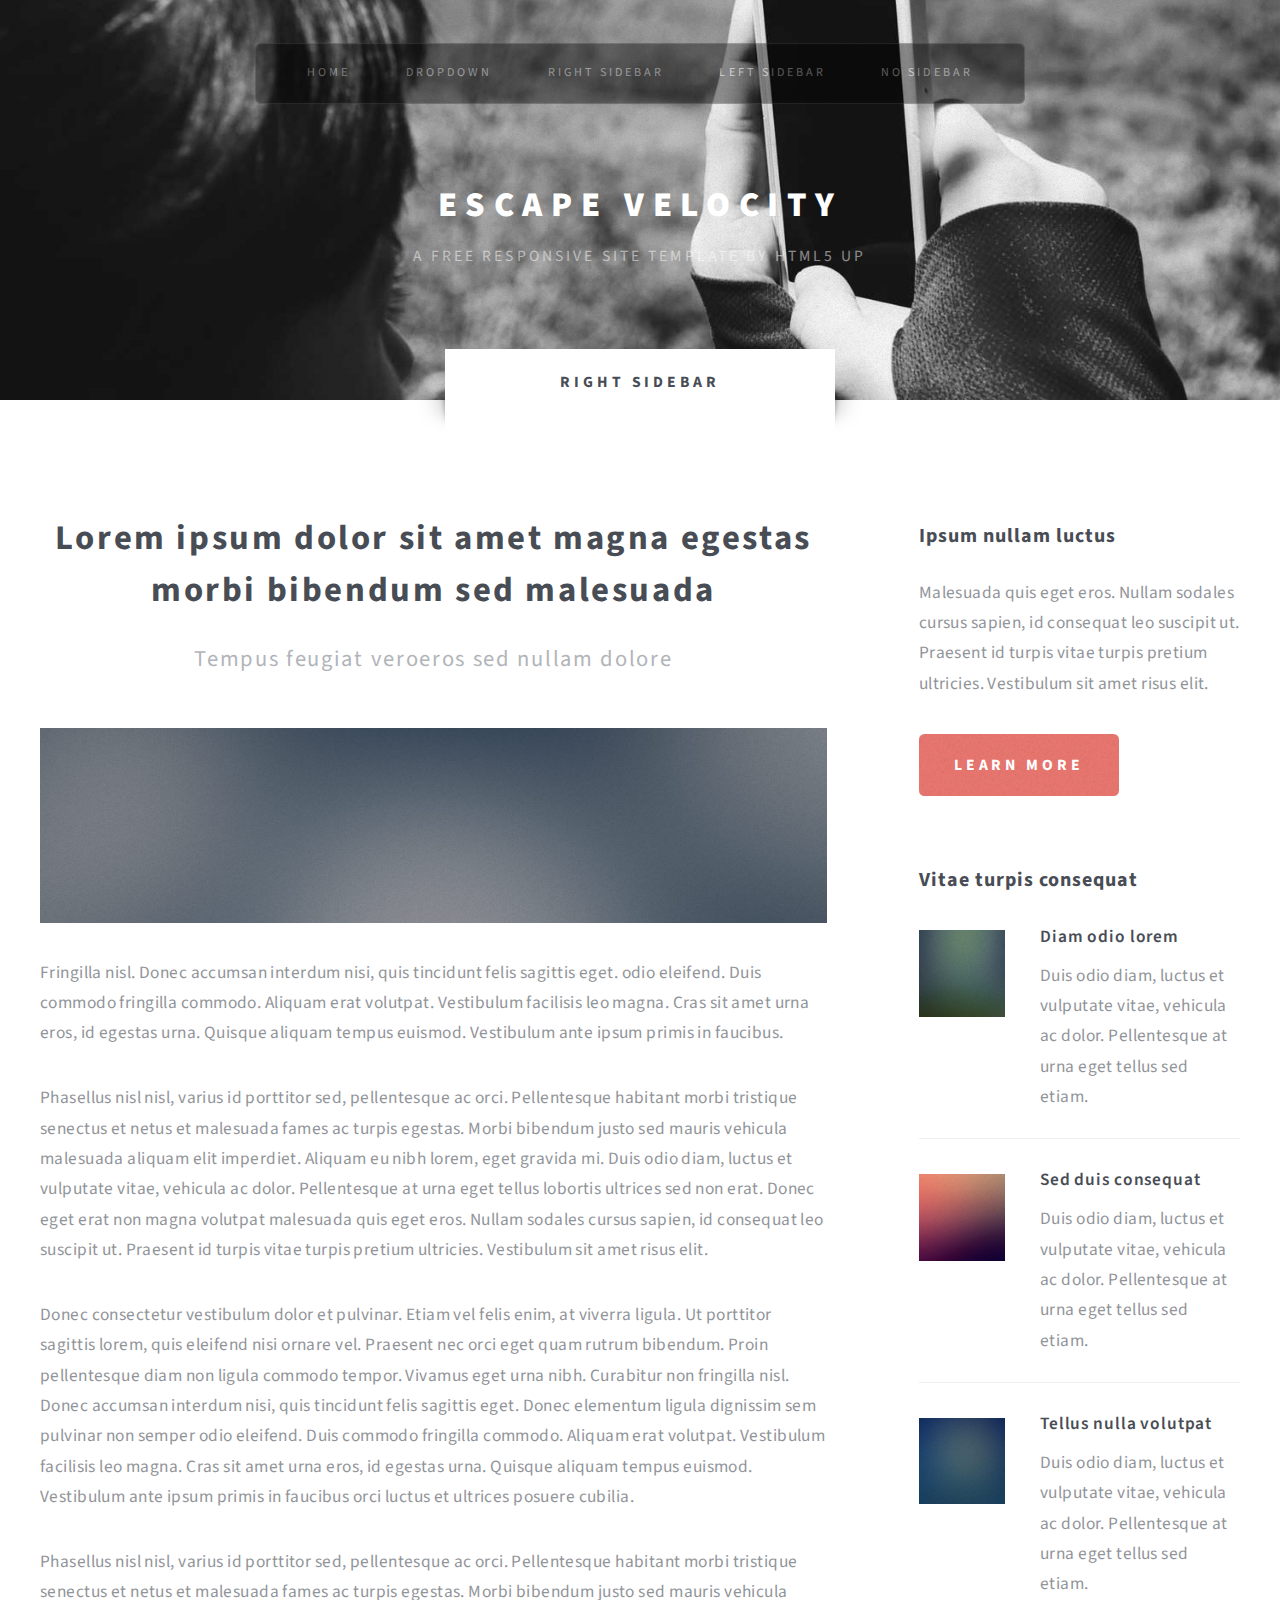
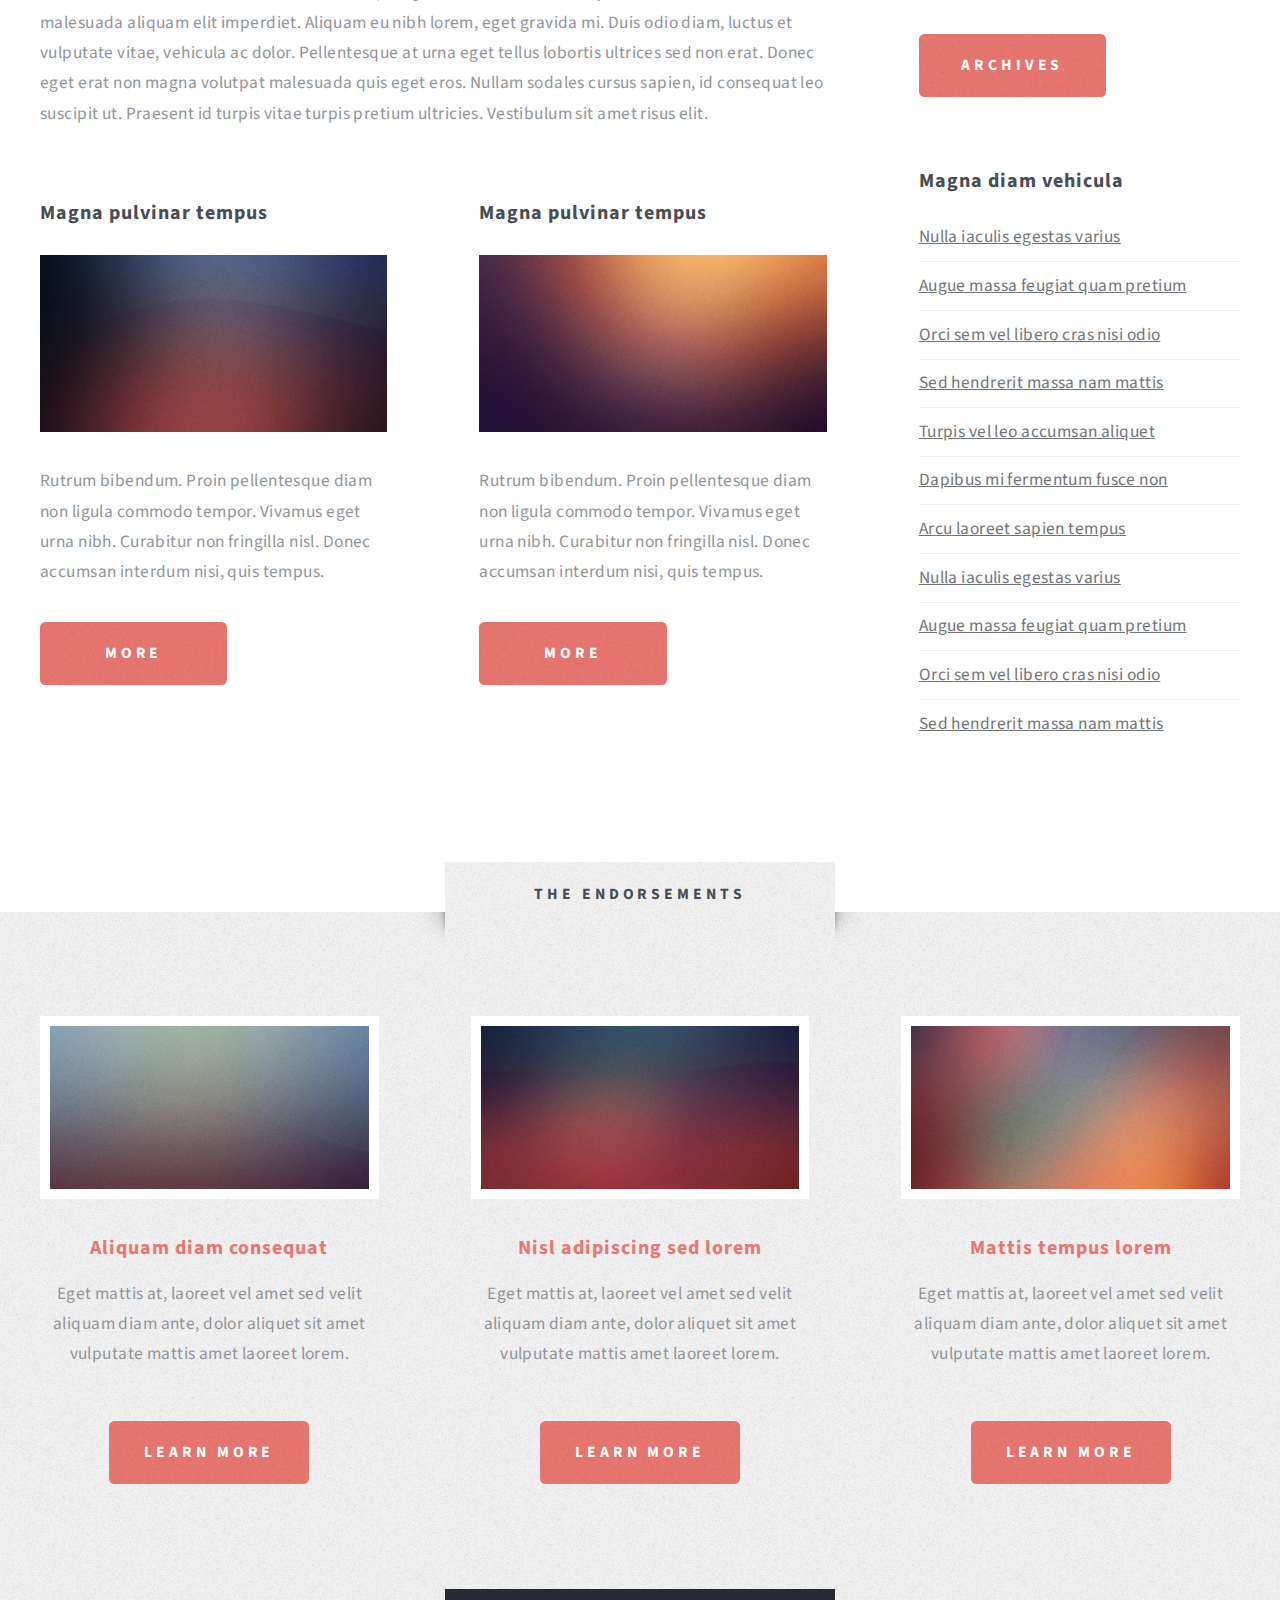
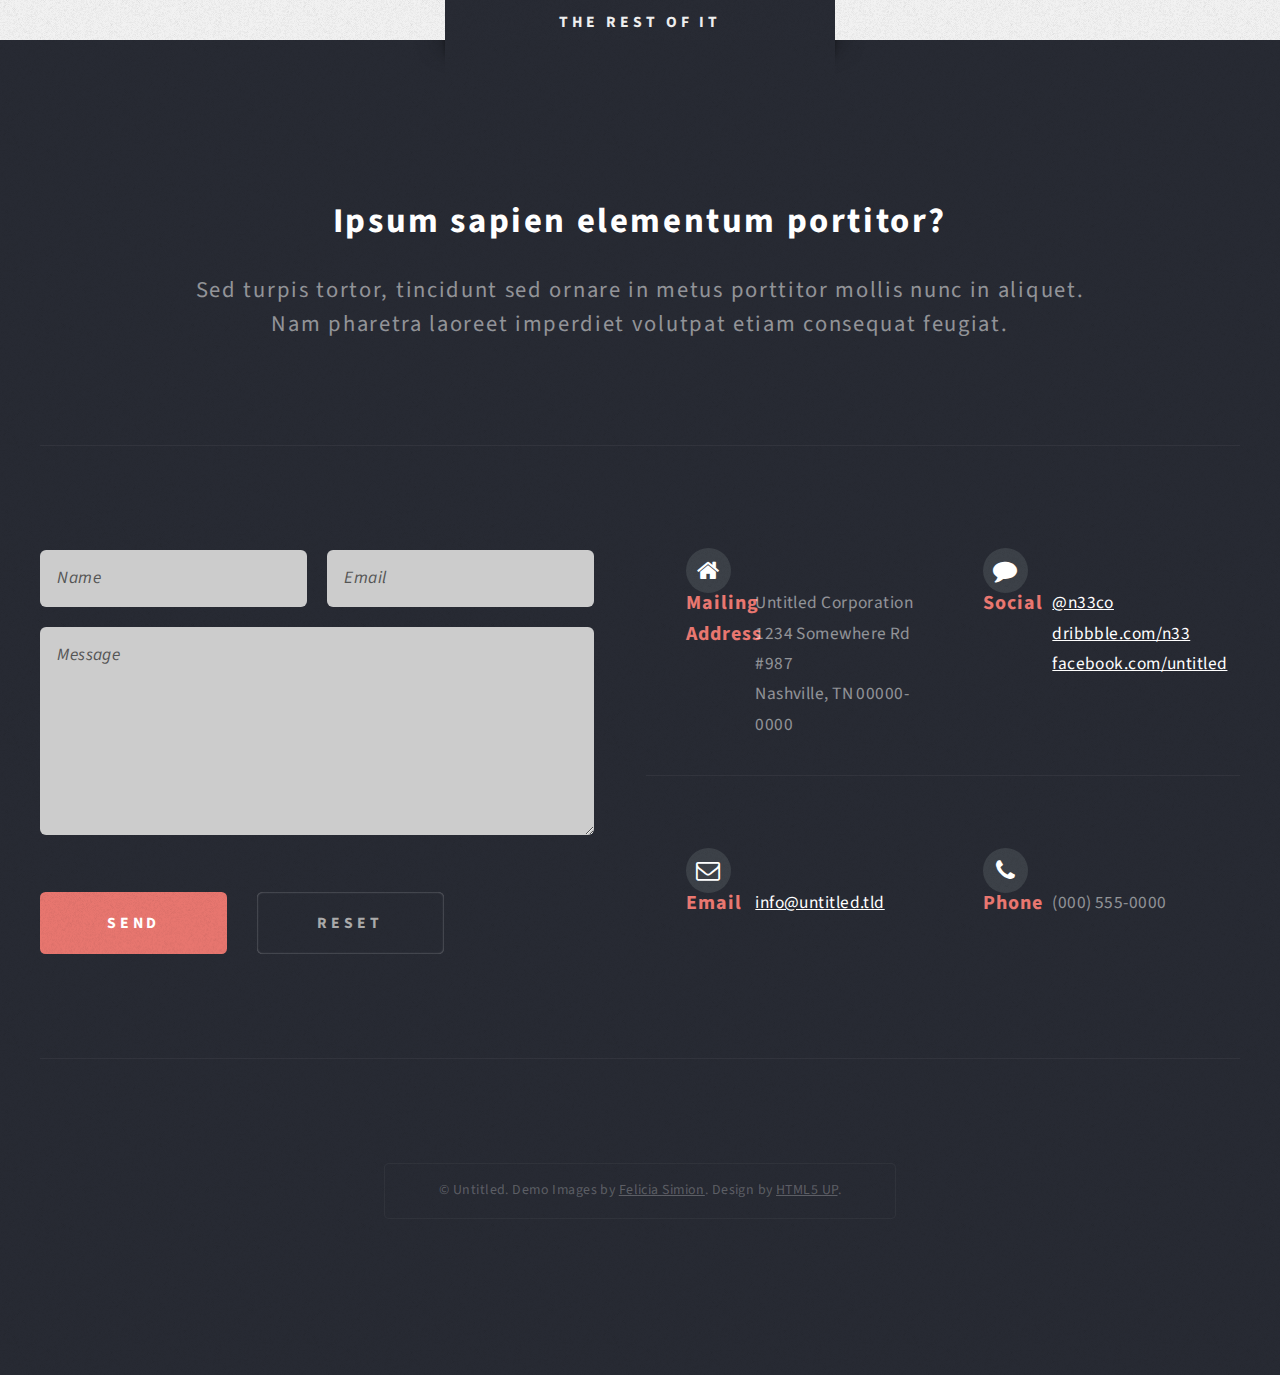
<file: right-sidebar.html>
<!DOCTYPE HTML>
<!--
	Escape Velocity 2.0 by HTML5 UP
	html5up.net | @n33co
	Free for personal and commercial use under the CCA 3.0 license (html5up.net/license)
-->
<html>
	<head>
		<title>Right Sidebar - Escape Velocity by HTML5 UP</title>
		<meta http-equiv="content-type" content="text/html; charset=utf-8" />
		<meta name="description" content="" />
		<meta name="keywords" content="" />
		<link href="http://fonts.googleapis.com/css?family=Source+Sans+Pro:400,400italic,700,900" rel="stylesheet" />
		<script src="js/jquery.min.js"></script>
		<script src="js/jquery.dropotron.js"></script>
		<script src="js/config.js"></script>
		<script src="js/skel.min.js"></script>
		<script src="js/skel-panels.min.js"></script>
		<noscript>
			<link rel="stylesheet" href="css/skel-noscript.css" />
			<link rel="stylesheet" href="css/style.css" />
			<link rel="stylesheet" href="css/style-desktop.css" />
		</noscript>
		<!--[if lte IE 8]><script src="js/html5shiv.js"></script><link rel="stylesheet" href="css/ie8.css" /><![endif]-->
	</head>
	<body class="right-sidebar">

		<!-- Header Wrapper -->
			<div id="header-wrapper" class="wrapper">
				<div class="container">
					<div class="row">
						<div class="12u">
						
							<!-- Header -->
								<div id="header">
									
									<!-- Logo -->
										<div id="logo">
											<h1><a href="#">Escape Velocity</a></h1>
											<span class="byline">A free responsive site template by HTML5 UP</span>
										</div>
									<!-- /Logo -->
									
									<!-- Nav -->
										<nav id="nav">
											<ul>
												<li><a href="index.html">Home</a></li>
												<li>
													<span>Dropdown</span>
													<ul>
														<li><a href="#">Lorem ipsum</a></li>
														<li><a href="#">Magna veroeros</a></li>
														<li><a href="#">Etiam nisl</a></li>
														<li>
															<span>Sed consequat</span>
															<ul>
																<li><a href="#">Lorem dolor</a></li>
																<li><a href="#">Amet consequat</a></li>
																<li><a href="#">Magna phasellus</a></li>
																<li><a href="#">Etiam nisl</a></li>
																<li><a href="#">Sed feugiat</a></li>
															</ul>
														</li>
														<li><a href="#">Nisl tempus</a></li>
													</ul>
												</li>
												<li class="current_page_item"><a href="right-sidebar.html">Right Sidebar</a></li>
												<li><a href="left-sidebar.html">Left Sidebar</a></li>
												<li><a href="no-sidebar.html">No Sidebar</a></li>
											</ul>
										</nav>
									<!-- /Nav -->

								</div>
							<!-- /Header -->

						</div>
					</div>
				</div>
			</div>
		<!-- /Header Wrapper -->
		
		<!-- Main Wrapper -->
			<div class="wrapper wrapper-style2">
				<div class="title">Right Sidebar</div>
				<div class="container">
					<div class="row">
						<div class="12u">
							
							<!-- Main -->
								<div id="main">
									<div>
										<div class="row">
											<div class="8u skel-cell-mainContent">
											
												<!-- Content -->
													<div id="content">
														<article class="is is-post">
															<header class="style1">
																<h2>Lorem ipsum dolor sit amet magna egestas morbi bibendum sed malesuada</h2>
																<span class="byline">Tempus feugiat veroeros sed nullam dolore</span>
															</header>
															<a href="http://fav.me/d5pjw3g" class="image image-featured">
																<img src="images/pic01.jpg" alt="" />
															</a>
															<p>Fringilla nisl. Donec accumsan interdum nisi, quis tincidunt felis sagittis eget.
															odio eleifend. Duis commodo fringilla commodo. Aliquam erat volutpat. Vestibulum 
															facilisis leo magna. Cras sit amet urna eros, id egestas urna. Quisque aliquam 
															tempus euismod. Vestibulum ante ipsum primis in faucibus.</p>
															<p>Phasellus nisl nisl, varius id porttitor sed, pellentesque ac orci. Pellentesque 
															habitant morbi tristique senectus et netus et malesuada fames ac turpis egestas. Morbi 
															bibendum justo sed mauris vehicula malesuada aliquam elit imperdiet. Aliquam eu nibh 
															lorem, eget gravida mi. Duis odio diam, luctus et vulputate vitae, vehicula ac dolor. 
															Pellentesque at urna eget tellus lobortis ultrices sed non erat. Donec eget erat non 
															magna volutpat malesuada quis eget eros. Nullam sodales cursus sapien, id consequat 
															leo suscipit ut. Praesent id turpis vitae turpis pretium ultricies. Vestibulum sit 
															amet risus elit.</p>
															<p>Donec consectetur vestibulum dolor et pulvinar. Etiam vel felis enim, at viverra 
															ligula. Ut porttitor sagittis lorem, quis eleifend nisi ornare vel. Praesent nec orci 
															eget quam rutrum bibendum. Proin pellentesque diam non ligula commodo tempor. Vivamus 
															eget urna nibh. Curabitur non fringilla nisl. Donec accumsan interdum nisi, quis 
															tincidunt felis sagittis eget. Donec elementum ligula dignissim sem pulvinar non semper 
															odio eleifend. Duis commodo fringilla commodo. Aliquam erat volutpat. Vestibulum 
															facilisis leo magna. Cras sit amet urna eros, id egestas urna. Quisque aliquam 
															tempus euismod. Vestibulum ante ipsum primis in faucibus orci luctus et ultrices 
															posuere cubilia.</p>
															<p>Phasellus nisl nisl, varius id porttitor sed, pellentesque ac orci. Pellentesque 
															habitant morbi tristique senectus et netus et malesuada fames ac turpis egestas. Morbi 
															bibendum justo sed mauris vehicula malesuada aliquam elit imperdiet. Aliquam eu nibh 
															lorem, eget gravida mi. Duis odio diam, luctus et vulputate vitae, vehicula ac dolor. 
															Pellentesque at urna eget tellus lobortis ultrices sed non erat. Donec eget erat non 
															magna volutpat malesuada quis eget eros. Nullam sodales cursus sapien, id consequat 
															leo suscipit ut. Praesent id turpis vitae turpis pretium ultricies. Vestibulum sit 
															amet risus elit.</p>
														</article>
														<div>
															<div class="row">
																<div class="6u">
																	<section class="is is-pair-one">
																		<header>
																			<h2>Magna pulvinar tempus</h2>
																		</header>
																		<a href="http://fav.me/d5uvswq" class="image image-full"><img src="images/pic05.jpg" alt="" /></a>
																		<p>Rutrum bibendum. Proin pellentesque diam non ligula commodo tempor. Vivamus 
																		eget urna nibh. Curabitur non fringilla nisl. Donec accumsan interdum nisi, quis 
																		tempus.</p>
																		<a href="#" class="button button-style1">More</a>
																	</section>
																</div>
																<div class="6u">
																	<section class="is is-pair-two">
																		<header>
																			<h2>Magna pulvinar tempus</h2>
																		</header>
																		<a href="http://fav.me/d5qdf2o" class="image image-full"><img src="images/pic06.jpg" alt="" /></a>
																		<p>Rutrum bibendum. Proin pellentesque diam non ligula commodo tempor. Vivamus 
																		eget urna nibh. Curabitur non fringilla nisl. Donec accumsan interdum nisi, quis 
																		tempus.</p>
																		<a href="#" class="button button-style1">More</a>
																	</section>
																</div>
															</div>
														</div>
													</div>
												<!-- /Content -->
											
											</div>
											<div class="4u">
												
												<!-- Sidebar -->
													<div id="sidebar">
														<section class="is">
															<header>
																<h2>Ipsum nullam luctus</h2>
															</header>
															<p>Malesuada quis eget eros. Nullam sodales cursus sapien, id consequat 
															leo suscipit ut. Praesent id turpis vitae turpis pretium ultricies. Vestibulum sit 
															amet risus elit.</p>
															<a href="#" class="button button-style1">Learn More</a>
														</section>
														<section class="is">
															<header>
																<h2>Vitae turpis consequat</h2>
															</header>
															<ul class="style2">
																<li>
																	<article class="is-post-excerpt">
																		<a href="http://fav.me/d5x0yue" class="image image-left"><img src="images/pic08.jpg" alt="" /></a>
																		<h3><a href="#">Diam odio lorem</a></h3>
																		<p>Duis odio diam, luctus et vulputate vitae, vehicula ac dolor. Pellentesque at urna eget tellus sed etiam.</p>
																	</article>
																</li>
																<li>
																	<article class="is-post-excerpt">
																		<a href="http://fav.me/d5duntm" class="image image-left"><img src="images/pic09.jpg" alt="" /></a>
																		<h3><a href="#">Sed duis consequat</a></h3>
																		<p>Duis odio diam, luctus et vulputate vitae, vehicula ac dolor. Pellentesque at urna eget tellus sed etiam.</p>
																	</article>
																</li>
																<li>
																	<article class="is-post-excerpt">
																		<a href="http://fav.me/d5gne8e" class="image image-left"><img src="images/pic10.jpg" alt="" /></a>
																		<h3><a href="#">Tellus nulla volutpat</a></h3>
																		<p>Duis odio diam, luctus et vulputate vitae, vehicula ac dolor. Pellentesque at urna eget tellus sed etiam.</p>
																	</article>
																</li>
															</ul>
															<a href="#" class="button button-style1">Archives</a>
														</section>
														<section class="is">
															<header>
																<h2>Magna diam vehicula</h2>
															</header>
															<ul class="style3">
																<li><a href="#">Nulla iaculis egestas varius</a></li>
																<li><a href="#">Augue massa feugiat quam pretium</a></li>
																<li><a href="#">Orci sem vel libero cras nisi odio</a></li>
																<li><a href="#">Sed hendrerit massa nam mattis</a></li>
																<li><a href="#">Turpis vel leo accumsan aliquet</a></li>
																<li><a href="#">Dapibus mi fermentum fusce non</a></li>
																<li><a href="#">Arcu laoreet sapien tempus</a></li>
																<li><a href="#">Nulla iaculis egestas varius</a></li>
																<li><a href="#">Augue massa feugiat quam pretium</a></li>
																<li><a href="#">Orci sem vel libero cras nisi odio</a></li>
																<li><a href="#">Sed hendrerit massa nam mattis</a></li>
															</ul>
														</section>
													</div>
												<!-- /Sidebar -->
												
											</div>
										</div>
									</div>
								</div>
							<!-- /Main -->
							
						</div>
					</div>
				</div>
			</div>
		<!-- /Main Wrapper -->

		<!-- Highlights Wrapper -->
			<div class="wrapper wrapper-style3">
				<div class="title">The Endorsements</div>
				<div class="container">
					<div class="row">
						<div class="12u">
							
							<!-- Highlights -->
								<div id="highlights">
									<div>
										<div class="row">
											<div class="4u">
												<section class="highlight highlight-one">
													<a href="http://fav.me/d59i3b3" class="image image-full"><img src="images/pic02.jpg" alt="" /></a>
													<h3><a href="">Aliquam diam consequat</a></h3>
													<p>Eget mattis at, laoreet vel amet sed velit aliquam diam ante, dolor aliquet sit amet vulputate mattis amet laoreet lorem.</p>
													<ul class="actions">
														<li><a href="#" class="button button-style1">Learn More</a></li>
													</ul>
												</section>
											</div>
											<div class="4u">
												<section class="highlight highlight-two">
													<a href="http://fav.me/d4tqyby" class="image image-full"><img src="images/pic03.jpg" alt="" /></a>
													<h3><a href="#">Nisl adipiscing sed lorem</a></h3>
													<p>Eget mattis at, laoreet vel amet sed velit aliquam diam ante, dolor aliquet sit amet vulputate mattis amet laoreet lorem.</p>
													<ul class="actions">
														<li><a href="#" class="button button-style1">Learn More</a></li>
													</ul>
												</section>
											</div>
											<div class="4u">
												<section class="highlight highlight-three">
													<a href="http://fav.me/d5w2dot" class="image image-full"><img src="images/pic04.jpg" alt="" /></a>
													<h3><a href="#">Mattis tempus lorem</a></h3>
													<p>Eget mattis at, laoreet vel amet sed velit aliquam diam ante, dolor aliquet sit amet vulputate mattis amet laoreet lorem.</p>
													<ul class="actions">
														<li><a href="#" class="button button-style1">Learn More</a></li>
													</ul>
												</section>
											</div>
										</div>
									</div>
								</div>
							<!-- /Highlights -->
							
						</div>
					</div>
				</div>
			</div>
		<!-- /Highlights Wrapper -->
		
		<!-- Footer Wrapper -->
			<div id="footer-wrapper" class="wrapper">
				<div class="title">The Rest Of It</div>
				<div class="container">
					<div class="row">
						<div class="12u">

							<!-- Footer -->
								<div id="footer">
									<header class="style1">
										<h2>Ipsum sapien elementum portitor?</h2>
										<p class="byline">
											Sed turpis tortor, tincidunt sed ornare in metus porttitor mollis nunc in aliquet.<br />
											Nam pharetra laoreet imperdiet volutpat etiam consequat feugiat.
										</p>
									</header>
									<hr />
									<div>
										<div class="row">
											<div class="6u">

												<!-- Contact Form -->
													<section class="footer-one">
														<form method="post" action="#">
															<div>
																<div class="row half">
																	<div class="6u">
																		<input type="text" class="text" name="name" id="contact-name" placeholder="Name" />
																	</div>
																	<div class="6u">
																		<input type="text" class="text" name="name" id="contact-email" placeholder="Email" />
																	</div>
																</div>
																<div class="row half">
																	<div class="12u">
																		<textarea name="message" id="contact-message" placeholder="Message"></textarea>
																	</div>
																</div>
																<div class="row">
																	<div class="12u">
																		<ul class="actions">
																			<li><input type="submit" class="button button-style1" value="Send" /></li>
																			<li><input type="reset" class="button button-style2" value="Reset" /></li>
																		</ul>
																	</div>
																</div>
															</div>
														</form>
													</section>
												<!-- /Contact Form -->

											</div>
											<div class="6u">
											
												<!-- Contacts -->
													<section class="footer-two">
														<div class="feature-list feature-list-small">
															<div>
																<div class="row">
																	<div class="6u">
																		<section>
																			<h3 class="icon icon-home">Mailing Address</h3>
																			<p>
																				Untitled Corporation<br />
																				1234 Somewhere Rd #987<br />
																				Nashville, TN 00000-0000
																			</p>
																		</section>
																	</div>
																	<div class="6u">
																		<section>
																			<h3 class="icon icon-comment">Social</h3>
																			<p>
																				<a href="http://twitter.com/n33co">@n33co</a><br />
																				<a href="http://dribbble.com/n33">dribbble.com/n33</a><br />
																				<a href="#">facebook.com/untitled</a><br />
																			</p>
																		</section>
																	</div>
																</div>
																<div class="row">
																	<div class="6u">
																		<section>
																			<h3 class="icon icon-envelope">Email</h3>
																			<p>
																				<a href="#">info@untitled.tld</a>
																			</p>
																		</section>
																	</div>
																	<div class="6u">
																		<section>
																			<h3 class="icon icon-phone">Phone</h3>
																			<p>
																				(000) 555-0000
																			</p>
																		</section>
																	</div>
																</div>
															</div>
														</div>
													</section>
												<!-- /Contacts -->
													
											</div>
										</div>
									</div>
									<hr />
								</div>
							<!-- /Footer -->

							<!-- Copyright -->
								<div id="copyright">
									<span>
										&copy; Untitled. Demo Images by <a href="http://ineedchemicalx.deviantart.com/">Felicia Simion</a>. Design by <a href="http://html5up.net/">HTML5 UP</a>.
									</span>
								</div>
							<!-- /Copyright -->
						
						</div>
					</div>
				</div>
			</div>
		<!-- /Footer Wrapper -->

	</body>
</html>
</file>
<file: css/ie8.css>
/*
	Escape Velocity 2.0 by HTML5 UP
	html5up.net | @n33co
	Free for personal and commercial use under the CCA 3.0 license (html5up.net/license)
*/

/*********************************************************************************/
/* Wrappers                                                                      */
/*********************************************************************************/

	.wrapper
	{
	}

		.wrapper .title:before,
		.wrapper .title:after
		{
			display: none;
    	}
 
/*********************************************************************************/
/* Copyright                                                                     */
/*********************************************************************************/

	#copyright
	{
		margin: 0em 0 0 0;
	}
</file>
<file: css/style-desktop.css>
/*
	Escape Velocity 2.0 by HTML5 UP
	html5up.net | @n33co
	Free for personal and commercial use under the CCA 3.0 license (html5up.net/license)
*/

/*********************************************************************************/
/* Basic                                                                         */
/*********************************************************************************/

	body, input, select, textarea
	{
		font-size: 13pt;
		line-height: 1.75em;
		letter-spacing: 0.025em;
	}

	body
	{
		min-width: 1200px;
	}

	hr
	{
		margin: 2em 0 2em 0;
	}

	section,
	article
	{
		margin: 0 0 4em 0;
	}

	header.style1
	{
		padding: 3em 0 3em 0;
	}

		header.style1 h2
		{
			font-size: 2em;
			letter-spacing: 0.075em;
			line-height: 1.5em;
		}
		
		header.style1 .byline
		{
			display: block;
			margin: 1.15em 0 0 0;
			font-size: 1.3em;
			letter-spacing: 0.075em;
			line-height: 1.5em;
		}

	form
	{
	}
	
		form label
		{
			margin: 0.25em 0 0.25em 0;
		}

	.button
	{
		padding: 0 2.25em 0 2.25em;
		font-size: 0.9em;
		min-width: 12em;
		height: 4em;
		line-height: 4em;
	}
	
		.button-big
		{
			font-size: 1em;
			min-width: 14em;
		}

	.actions
	{
		margin: 3em 0 0 0;
	}
	
		form .actions
		{
			margin-top: 1em;
		}
	
		.actions li
		{
			display: inline-block;
			margin: 0 0.75em 0 0.75em;
		}
		
		.actions li:first-child
		{
			margin-left: 0;
		}
		
		.actions li:last-child
		{
			margin-right: 0;
		}
		
		.actions-centered
		{
			text-align: center;
		}
		
	.feature-list
	{
	}

		.feature-list section
		{
			padding: 2em 0 2em 0;
		}

		.feature-list .row
		{
			border-top: solid 1px #eee;
		}
	
			.feature-list .row:first-child
			{
				border-top: 0;
			}
			
				.feature-list .row:first-child section
				{
					padding-top: 0;
				}
			
			.feature-list .row:last-child
			{
			}

				.feature-list .row:last-child section
				{
					padding-bottom: 0;
				}

		.feature-list h3
		{
			margin: 0 0 0.75em 0;
			font-size: 1.15em;
			letter-spacing: 0.05em;
			margin-top: -0.35em;
		}

			.feature-list h3:before
			{
				width: 64px;
				height: 64px;
				line-height: 64px;
				margin-right: 0.75em;
				font-size: 32px;
				top: 0.2em;
			}
	
		.feature-list p
		{
			margin: 0 0 0 5em;
		}
		
		.feature-list-small
		{
		}
		
			.feature-list-small h3
			{
			}
		
				.feature-list-small h3:before
				{
					font-size: 24px;
					line-height: 45px;
					width: 45px;
					height: 45px;
					margin-right: 1em;
				}
				
			.feature-list-small p
			{
				margin: 0 0 0 4em;
			}

	.is
	{
	}
	
		.is header
		{
			margin: 0 0 1.5em 0;
		}

			.is header.style1
			{
				position: relative;
				margin: -0.5em 0 0 0;
				padding-top: 0;
			}

		.is h2
		{
			margin: 0 0 0.75em 0;
			font-size: 1.15em;
			letter-spacing: 0.05em;
		}

		.is h3
		{
			margin: 0 0 0.5em 0;
			font-size: 1em;
			font-weight: 600;
			letter-spacing: 0.05em;
		}

	.is-pair-one
	{
		padding-right: 1.5em;
	}

	.is-pair-two
	{
		padding-left: 1.5em;
	}
	
	.is-triple-one
	{
		padding-right: 1.5em;
	}
	
	.is-triple-two
	{
		padding-left: 0.75em;
		padding-right: 0.75em;
	}
	
	.is-triple-three
	{
		padding-left: 1.5em;
	}

	.is-post-excerpt
	{
	}
	
		.is-post-excerpt .image-left
		{
			position: relative;
			top: 0.5em;
			width: 5em;
		}
		
		.is-post-excerpt h3,
		.is-post-excerpt p
		{
			margin-left: 7em;
		}
		
/*********************************************************************************/
/* Wrappers                                                                      */
/*********************************************************************************/

	.wrapper
	{
		padding: 6em 0 9em 0;
	}

		.wrapper .title
		{
			font-size: 0.9em;
			width: 25em;
			height: 3.25em;
			top: -3.25em;
			line-height: 3.25em;
			margin-bottom: -3.25em;
			margin-left: -12.5em;
			padding-top: 0.5em;
		}

	#header-wrapper
	{
		padding: 0;
		height: 400px;
	}

		.homepage #header-wrapper
		{
			height: 573px;
		}

	#intro-wrapper
	{
		padding-bottom: 8em;
	}

/*********************************************************************************/
/* Header                                                                        */
/*********************************************************************************/

	#header
	{
		position: relative;
		height: 400px;
	}

		.homepage #header
		{
			bottom:50px;
		}

/*********************************************************************************/
/* Logo                                                                          */
/*********************************************************************************/

	#logo
	{
		position: absolute;
		height: 5em;
		top: 50%;
		left: 0;
		width: 100%;
		text-align: center;
		margin-top: -0.5em;
	}

		.homepage #logo
		{
			margin-top: -1em;
		}

		#logo h1
		{
			font-size: 2em;
			letter-spacing: 0.25em;
		}
		
		#logo .byline
		{
			margin: 1.25em 0 0 0;
			display: block;
			letter-spacing: 0.2em;
			font-size: 0.9em;
		}

/*********************************************************************************/
/* Nav                                                                           */
/*********************************************************************************/

	#nav
	{
		position: absolute;
		display: block;
		top: 2.5em;
		left: 0;
		width: 100%;
		text-align: center;
		color:#fff;
		/*background-color: #000;*/
		opacity:0.4;

		
		

	}

		#nav > ul > li > ul
		{
			display: none;
					}

		#nav > ul
		{
			display: inline-block;
			border-radius: 0.35em;
			box-shadow: inset 0px 0px 1px 1px rgba(255,255,255,0.25);
			padding: 0 1.5em 0 1.5em;
		}

		#nav > ul > li
		{
			display: inline-block;
			text-align: center;
			padding: 0 1.5em 0 1.5em;
		}
		
			#nav > ul > li > a,
			#nav > ul > li > span
			{
				display: block;
				color: #fff;
				color: rgba(255,255,255,0.75);
				text-transform: uppercase;
				text-decoration: none;
				font-size: 0.7em;
				letter-spacing: 0.25em;
				height: 5em;
				line-height: 5em;
				-moz-transition: all .25s ease-in-out;
				-webkit-transition: all .25s ease-in-out;
				-o-transition: all .25s ease-in-out;
				-ms-transition: all .25s ease-in-out;
				transition: all .25s ease-in-out;
				outline: 0;

			}
			
			#nav > ul > li:hover > a,
			#nav > ul > li.active > a,
			#nav > ul > li.active > span
			{
				color: #fff;
			}

	.dropotron
	{
		background: #222835 url('images/overlay.png');
		background-color: rgba(44,50,63,0.925);
		padding: 1.25em 1em 1.25em 1em;
		border-radius: 0.35em;
		box-shadow: inset 0px 0px 1px 1px rgba(255,255,255,0.25);
		min-width: 12em;
		text-align: left;
	}
	
		.dropotron-level-0
		{
			margin-top: -1px;
			border-top-left-radius: 0;
			border-top-right-radius: 0;
		}
	
		.dropotron a,
		.dropotron span
		{
			display: block;
			color: #eee;
			color: rgba(255,255,255,0.75);
			text-transform: uppercase;
			text-decoration: none;
			font-size: 0.7em;
			letter-spacing: 0.25em;
			border-top: solid 1px rgba(255,255,255,0.15);
			line-height: 3em;
			-moz-transition: all .25s ease-in-out;
			-webkit-transition: all .25s ease-in-out;
			-o-transition: all .25s ease-in-out;
			-ms-transition: all .25s ease-in-out;
			transition: all .25s ease-in-out;
		}
		
		.dropotron li:first-child a,
		.dropotron li:first-child span
		{
			border-top: 0;
		}
		
		.dropotron li:hover > a,
		.dropotron li:hover > span
		{
			color: #fff;
		}

/*********************************************************************************/
/* Intro                                                                         */
/*********************************************************************************/

	#intro
	{
		text-align: center;
	}

		#intro .style1
		{
			font-size: 1.5em;
			letter-spacing: 0.075em;
		}	
		
		#intro .style2
		{
			font-size: 2.75em;
			letter-spacing: 0.075em;
			line-height: 1.35em;
			padding: 1em 0 1em 0;
			margin-bottom: 1em;
		}
		
		#intro .style3
		{
			font-size: 1.1em;
			width: 48em;
			margin: 0 auto;
		}

/*********************************************************************************/
/* Features                                                                      */
/*********************************************************************************/

	#features
	{
		padding: 0 6em 0 6em;
	}

		#features header.style1
		{
			padding-bottom: 5em;
		}
		
		#features .actions
		{
			margin-top: 5em;
		}

/*********************************************************************************/
/* Highlights                                                                    */
/*********************************************************************************/

	#highlights
	{
	}

		#highlights .highlight
		{
		}

			#highlights .highlight h3
			{
				margin: 0 0 0.75em 0;
				font-size: 1.15em;
				letter-spacing: 0.05em;
			}

		#highlights .highlight-one
		{
			padding-right: 2em;
		}
		
		#highlights .highlight-two
		{
			padding: 0 1em 0 1em;
		}
		
		#highlights .highlight-three
		{
			padding-left: 2em;
		}

/*********************************************************************************/
/* Main                                                                          */
/*********************************************************************************/

	#main
	{
		margin: 1em 0 1em 0;
	}

		.homepage #main
		{
			margin: 0;
		}

/*********************************************************************************/
/* Content                                                                       */
/*********************************************************************************/

	#content
	{
	}

/*********************************************************************************/
/* Sidebar                                                                       */
/*********************************************************************************/

	#sidebar
	{
	}

		.left-sidebar #sidebar
		{
			padding-right: 3em;
		}

		.right-sidebar #sidebar
		{
			padding-left: 3em;
		}

/*********************************************************************************/
/* Footer                                                                        */
/*********************************************************************************/

	#footer
	{
	}

		#footer header.style1
		{
			padding-bottom: 0;
		}

		#footer hr
		{
			margin: 6em 0 6em 0;
		}

		#footer .footer-one
		{
			padding-right: 1.5em;
		}
		
		#footer .footer-two
		{
			padding-left: 1.5em;
		}

/*********************************************************************************/
/* Copyright                                                                     */
/*********************************************************************************/

	#copyright
	{
		margin: 6em 0 0 0;
	}
	
		#copyright span
		{
			padding: 1.5em 4em 1.5em 4em;
			line-height: 1em;
			font-size: 0.8em;
		}
</file>
<file: css/style-1000px.css>
/*
	Escape Velocity 2.0 by HTML5 UP
	html5up.net | @n33co
	Free for personal and commercial use under the CCA 3.0 license (html5up.net/license)
*/

/*********************************************************************************/
/* Basic                                                                         */
/*********************************************************************************/

	body, input, select, textarea
	{
		font-size: 12pt;
		line-height: 1.5em;
		letter-spacing: 0.015em;
	}

	body
	{
		min-width: 960px;
	}

/*********************************************************************************/
/* Wrappers                                                                      */
/*********************************************************************************/

	.wrapper
	{
		padding: 4em 0 7em 0;
	}

	#header-wrapper
	{
		/*height: 400px !important;*/
	}

	#intro-wrapper
	{
		padding-bottom: 7em;
	}
	
	#footer-wrapper
	{
	}

		#footer-wrapper hr
		{
			margin: 3em 0 3em 0;
		}
	
/*********************************************************************************/
/* Header                                                                        */
/*********************************************************************************/

	#header
	{
		height: 400px !important;
	}

/*********************************************************************************/
/* Logo                                                                          */
/*********************************************************************************/

	#logo
	{
		margin-top: -0.5em !important;
	}
	
		#logo h1
		{
			font-size: 1.75em;
		}

/*********************************************************************************/
/* Intro                                                                         */
/*********************************************************************************/

	#intro
	{
	}

		#intro .style1
		{
			font-size: 1.25em;
		}
	
		#intro .style2
		{
			font-size: 2.25em;
		}
	
/*********************************************************************************/
/* Copyright                                                                     */
/*********************************************************************************/

	#copyright
	{
		margin: 3em 0 0 0;
	}
</file>
<file: css/style-mobile.css>
/*
	Escape Velocity 2.0 by HTML5 UP
	html5up.net | @n33co
	Free for personal and commercial use under the CCA 3.0 license (html5up.net/license)
*/

/*********************************************************************************/
/* Basic                                                                         */
/*********************************************************************************/

	body, input, select, textarea
	{
		line-height: 1.5em;
		font-size: 10.5pt;
		letter-spacing: 0;
	}

	h2, h3, h4, h5, h6
	{
		font-size: 1.2em;
		letter-spacing: 0.05em;
		margin: 0 0 1em 0;
	}

	section,
	article
	{
		clear: both;
		padding: 1em 0 1em 0 !important;
	}

	header.style1
	{
		padding: 0 0 1em 0;
	}

		header.style1 h2
		{
			font-size: 1.5em;
			letter-spacing: 0.075em;
			line-height: 1.25em;
		}
		
		header.style1 .byline
		{
			display: block;
			margin: 0;
		}
		
	hr
	{
		margin: 1em 0 1em 0;
	}

	form
	{
	}
	
		form input.text,
		form select,
		form textarea
		{
		}

	.image-featured
	{
		position: relative;
		overflow: hidden;

		/* Adjust this to change the minimum height of the image */
		min-height: 10em;
	}
	
		.image-featured img
		{
			position: absolute;
			top: 0;
			height: 100%;
			width: auto;

			/* Adjust this to change the horizontal placement of the image */
			left: -50%;			
		}

	.button
	{
		display: block;
		width: 100%;
		font-size: 1em;
		padding: 1em 0 1em 0;
		max-width: 30em;
		margin: 0 auto;
	}

	.actions
	{
		margin: 2em 0 0 0;
	}

		form .actions
		{
			margin: 1em 0 0 0;
		}
	
		.actions li
		{
			margin: 15px 0 0 0;
		}

	.feature-list
	{
	}

		.feature-list section
		{
			border-top: solid 1px #eee;
		}

			/* Ugh ... disgusting. */
			.feature-list > div > div:first-child > div:first-child > section
			{
				border-top: 0;
				padding-top: 0;
			}
		
		.feature-list h3
		{
			position: relative;
			padding: 4px 0 0 48px;
			line-height: 1.25em;
		}

			.feature-list h3:before
			{
				position: absolute;
				left: 0;
				top: 0;
				width: 32px;
				height: 32px;
				line-height: 32px;
				font-size: 16px;
			}
	
		.feature-list p
		{
			margin: 0 0 0 48px;
		}

	.is-post-excerpt
	{
	}
	
		.is-post-excerpt .image-left
		{
			position: relative;
			top: 0.25em;
			width: 25%;
			margin: 0;
		}
		
		.is-post-excerpt h3,
		.is-post-excerpt p
		{
			margin-left: 32.5%;
		}

	.mobile-hide
	{
		display: none;
	}

/*********************************************************************************/
/* Mobile UI                                                                     */
/*********************************************************************************/

	#titleBar
	{
		background: none;
	}

		#titleBar .title
		{
			display: none;
		}

		#titleBar .toggle
		{
			position: absolute;
			top: 0;
			left: 0;
			text-indent: -9999px;
			width: 60px;
			height: 44px;
		}

			#titleBar .toggle:before
			{
				content: '';
				position: absolute;
				top: 6px;
				left: 6px;
				display: block;
				width: 54px;
				height: 38px;
				background-color: rgba(92,95,103,0.5);
				border-radius: 0.25em;
				-moz-transition: all .15s ease-in-out;
				-webkit-transition: all .15s ease-in-out;
				-o-transition: all .15s ease-in-out;
				-ms-transition: all .15s ease-in-out;
				transition: all .15s ease-in-out;
			}

			#titleBar .toggle:after
			{
				content: '';
				display: block;
				width: 44px;
				height: 44px;
				position: absolute;
				left: 15px;
				top: 6px;
				background: url('images/mobileUI-site-nav-opener-bg.svg') 8px 14px no-repeat;
				opacity: 0.5;
			}

			#titleBar .toggle:active:before
			{
				background-color: rgba(92,95,103,0.75);
			}

	#navPanel
	{
		background: #242730 url('images/overlay.png');
		box-shadow: inset -3px 0px 4px 0px rgba(0,0,0,0.1);
	}

		#navPanel .link
		{
			display: block;
			color: rgba(255,255,255,0.5);
			text-transform: uppercase;
			text-decoration: none;
			font-size: 0.85em;
			letter-spacing: 0.15em;
			text-decoration: none;
			height: 44px;
			line-height: 44px;
			border-top: solid 1px rgba(255,255,255,0.05);
			margin: 0 15px 0 15px;
		}
	
		#navPanel .link:first-child
		{
			border-top: 0;
		}

		#navPanel .indent-1 { display: inline-block; width: 1em; }
		#navPanel .indent-2 { display: inline-block; width: 2em; }
		#navPanel .indent-3 { display: inline-block; width: 3em; }
		#navPanel .indent-4 { display: inline-block; width: 4em; }
		#navPanel .indent-5 { display: inline-block; width: 5em; }
		#navPanel .depth-0 { color: #fff; }

/*********************************************************************************/
/* Wrappers                                                                      */
/*********************************************************************************/

	.wrapper
	{
		padding: 15px 15px 5em 15px;
	}

		.wrapper .title
		{
			font-size: 0.9em;
			width: 18em;
			height: 2.5em;
			top: -2.5em;
			line-height: 2.5em;
			margin-bottom: -2.5em;
			margin-left: -9em;
			padding-top: 0.5em;
		}
		
			.wrapper .title:before,
			.wrapper .title:after
			{
				height: 15px;
				bottom: -15px;
				background-size: 100% 100%;
			}

	#header-wrapper
	{
		padding: 6em 2em 6em 2em;
	}

	#footer-wrapper
	{
		padding-top: 3em;
	}

		#footer-wrapper .feature-list section
		{
			border-top-color: #eee;
			border-top-color: rgba(255,255,255,0.05);
		}

/*********************************************************************************/
/* Header                                                                        */
/*********************************************************************************/

	#header
	{
	}

/*********************************************************************************/
/* Logo                                                                          */
/*********************************************************************************/

	#logo
	{
		text-align: center;
	}

		#logo h1
		{
			font-size: 1.5em;
			letter-spacing: 0.2em;
		}
		
		#logo .byline
		{
			margin: 1.25em 0 0 0;
			display: block;
			letter-spacing: 0.2em;
			font-size: 0.9em;
			
		}
	
/*********************************************************************************/
/* Nav                                                                           */
/*********************************************************************************/

	#nav
	{
		display: none;
	}
	
/*********************************************************************************/
/* Intro                                                                         */
/*********************************************************************************/

	#intro
	{
		text-align: center;
		padding: 1em 2em 1em 2em !important;
		margin: 0 auto;
	}
	
		#intro .style2
		{
			font-size: 1.5em;
			letter-spacing: 0.05em;
			line-height: 1.25em;
			padding: 1.25em;
		}

/*********************************************************************************/
/* Main                                                                          */
/*********************************************************************************/

	#main
	{
		padding: 1em 0 0 0;
	}

/*********************************************************************************/
/* Content                                                                       */
/*********************************************************************************/

	#content
	{
		padding: 0 0 2em 0;
	}

		#content header.style1
		{
			padding-bottom: 2.5em;
		}

/*********************************************************************************/
/* Sidebar                                                                       */
/*********************************************************************************/

	#sidebar
	{
	}

/*********************************************************************************/
/* Footer                                                                        */
/*********************************************************************************/

	#footer
	{
	}
	
		#footer hr
		{
			display: none;
		}

/*********************************************************************************/
/* Copyright                                                                     */
/*********************************************************************************/

	#copyright
	{
		padding: 2em 0 0 0;
	}
	
		#copyright span
		{
			padding: 1.5em 4em 1.5em 4em;
			line-height: 1.5em;
		}
</file>
<file: css/skel-noscript.css>
/* Resets (http://meyerweb.com/eric/tools/css/reset/ | v2.0 | 20110126 | License: none (public domain)) */

	html,body,div,span,applet,object,iframe,h1,h2,h3,h4,h5,h6,p,blockquote,pre,a,abbr,acronym,address,big,cite,code,del,dfn,em,img,ins,kbd,q,s,samp,small,strike,strong,sub,sup,tt,var,b,u,i,center,dl,dt,dd,ol,ul,li,fieldset,form,label,legend,table,caption,tbody,tfoot,thead,tr,th,td,article,aside,canvas,details,embed,figure,figcaption,footer,header,hgroup,menu,nav,output,ruby,section,summary,time,mark,audio,video{margin:0;padding:0;border:0;font-size:100%;font:inherit;vertical-align:baseline;}article,aside,details,figcaption,figure,footer,header,hgroup,menu,nav,section{display:block;}body{line-height:1;}ol,ul{list-style:none;}blockquote,q{quotes:none;}blockquote:before,blockquote:after,q:before,q:after{content:'';content:none;}table{border-collapse:collapse;border-spacing:0;}body{-webkit-text-size-adjust:none}

/* Box Model */

	*, *:before, *:after {
		-moz-box-sizing: border-box;
		-webkit-box-sizing: border-box;
		-o-box-sizing: border-box;
		-ms-box-sizing: border-box;
		box-sizing: border-box;
	}

/* Container */

	body {
		min-width: 1200px;
	}

	.container {
		width: 1200px;
		margin: 0 auto;
	}

	/* Modifiers */
	
		.container.small {
			width: 900px;
		}

		.container.big {
			width: 100%;
			max-width: 1500px;
			min-width: 1200px;
		}

/* Grid */

	/* Cells */

		.\31 2u { width: 100% }
		.\31 1u { width: 91.6666666667% }
		.\31 0u { width: 83.3333333333% }
		.\39 u { width: 75% }
		.\38 u { width: 66.6666666667% }
		.\37 u { width: 58.3333333333% }
		.\36 u { width: 50% }
		.\35 u { width: 41.6666666667% }
		.\34 u { width: 33.3333333333% }
		.\33 u { width: 25% }
		.\32 u { width: 16.6666666667% }
		.\31 u { width: 8.3333333333% }
		.\-11u { margin-left: 91.6666666667% }
		.\-10u { margin-left: 83.3333333333% }
		.\-9u { margin-left: 75% }
		.\-8u { margin-left: 66.6666666667% }
		.\-7u { margin-left: 58.3333333333% }
		.\-6u { margin-left: 50% }
		.\-5u { margin-left: 41.6666666667% }
		.\-4u { margin-left: 33.3333333333% }
		.\-3u { margin-left: 25% }
		.\-2u { margin-left: 16.6666666667% }
		.\-1u { margin-left: 8.3333333333% }

		.row > * {
			padding: 40px 0 0 40px;
			float: left;
			-moz-box-sizing: border-box;
			-webkit-box-sizing: border-box;
			-o-box-sizing: border-box;
			-ms-box-sizing: border-box;
			box-sizing: border-box;
		}

		.row + .row > * {
			padding-top: 40px;
		}

		.row {
			margin-left: -40px;
		}

	/* Rows */

		.row:after {
			content: '';
			display: block;
			clear: both;
			height: 0;
		}

		.row:first-child > * {
			padding-top: 0;
		}

		.row > * {
			padding-top: 0;
		}

		/* Modifiers */

			/* Flush */

				.row.flush {
					margin-left: 0;
				}

				.row.flush > * {
					padding: 0 !important;
				}

			/* Quarter */

				.row.quarter > * {
					padding: 10px 0 0 10px;
				}

				.row.quarter + .row.quarter > * {
					padding-top: 10px;
				}

				.row.quarter {
					margin-left: -10px;
				}

			/* Half */

				.row.half > * {
					padding: 20px 0 0 20px;
				}

				.row.half + .row.half > * {
					padding-top: 20px;
				}

				.row.half {
					margin-left: -20px;
				}

			/* One and (a) Half */

				.row.oneandhalf > * {
					padding: 60px 0 0 60px;
				}

				.row.oneandhalf + .row.oneandhalf > * {
					padding-top: 60px;
				}

				.row.oneandhalf {
					margin-left: -60px;
				}

			/* Double */

				.row.double > * {
					padding: 80px 0 0 80px;
				}

				.row.double + .row.double > * {
					padding-top: 80px;
				}

				.row.double {
					margin-left: -80px;
				}
</file>
<file: css/style.css>
@charset 'UTF-8';

@font-face
{
	font-family: 'FontAwesome';
	src: url('fonts/fontawesome-webfont.eot?v=3.0.1');
	src: url('fonts/fontawesome-webfont.eot?#iefix&v=3.0.1') format('embedded-opentype'),
	     url('fonts/fontawesome-webfont.woff?v=3.0.1') format('woff'),
	     url('fonts/fontawesome-webfont.ttf?v=3.0.1') format('truetype'),
	     url('fonts/fontawesome-webfont.svg#FontAwesome') format('svg');
	font-weight: normal;
	font-style: normal;
}

@font-face
{
	font-family: 'Font-Awesome-Social';
	src: url('fonts/fontawesome-social-webfont.eot');
	src: url('fonts/fontawesome-social-webfont.eot?#iefix') format('embedded-opentype'),
	     url('fonts/fontawesome-social-webfont.woff') format('woff'),
		 url('fonts/fontawesome-social-webfont.ttf') format('truetype'),
		 url('fonts/fontawesome-social-webfont.svg#Font-Awesome-More') format('svg');
	font-weight: normal;
	font-style: normal;
}

/*
	Escape Velocity 2.0 by HTML5 UP
	html5up.net | @n33co
	Free for personal and commercial use under the CCA 3.0 license (html5up.net/license)
*/

/*********************************************************************************/
/* Basic                                                                         */
/*********************************************************************************/
.headshot{
	text-decoration: none;
		height:150px;
		width:150px;
		margin-bottom: 20px;


}

#nav > ul {
	background-color: black;
}

.qr{
	width:100px;
	height:100px;
}
	*
	{
		-moz-box-sizing: border-box;
		-webkit-box-sizing: border-box;
		-o-box-sizing: border-box;
		-ms-box-sizing: border-box;
		box-sizing: border-box;
	}

	body, input, textarea, select
	{
		font-family: 'Source Sans Pro', sans-serif;
		font-weight: 400;
		color: #919499;
	}

	h1,h2,h3,h4,h5,h6
	{
		font-weight: 700;
		color: #484d55;
	}
	
	h1 a, h2 a, h3 a, h4 a, h5 a, h6 a
	{
		color: inherit;
		text-decoration: none;
	}

	a
	{
		text-decoration: underline;
		color: #717479;
		-moz-transition: color .25s ease-in-out;
		-webkit-transition: color .25s ease-in-out;
		-o-transition: color .25s ease-in-out;
		-ms-transition: color .25s ease-in-out;
		transition: color .25s ease-in-out;
	}
	
		a:hover
		{
			text-decoration: none;
		}

	strong, b
	{
		font-weight: 700;
		color: #484d55;
	}
	
	blockquote
	{
		border-left: solid 0.5em #ddd;
		padding: 1em 0 1em 2em;
		font-style: italic;
	}
	
	em, i
	{
		font-style: italic;
	}
	
	hr
	{
		border: 0;
		border-top: solid 1px #ddd;
	}
	
	sub
	{
		position: relative;
		top: 0.5em;
		font-size: 0.8em;
	}
	
	sup
	{
		position: relative;
		top: -0.5em;
		font-size: 0.8em;
	}
	
	table
	{
		width: 100%;
	}
	
		table.style1
		{
			width: 100%;
		}
		
			table.style1 tbody tr:nth-child(2n+2)
			{
				background: #f4f4f4;
			}
			
			table.style1 td
			{
				padding: 0.5em 1em 0.5em 1em;
			}
			
			table.style1 th
			{
				text-align: left;
				font-weight: 400;
				padding: 0.5em 1em 0.5em 1em;
			}
		
			table.style1 thead
			{
				background: #484d55;
				color: #fff;
			}
			
			table.style1 tfoot
			{
				background: #eee;
			}
			
			table.style1 tbody
			{
			}

	form
	{
	}
	
		form label
		{
			display: block;
			color: #484d55;
		}
	
		form input.text,
		form select,
		form textarea
		{
			-webkit-appearance: none;
			display: block;
			border: 0;
			background: #eee;
			box-shadow: inset 0px 0px 1px 0px #a0a1a7;
			border-radius: 0.35em;
			width: 100%;
			padding: 0.75em 1em 0.75em 1em;
			-moz-transition: all .25s ease-in-out;
			-webkit-transition: all .25s ease-in-out;
			-o-transition: all .25s ease-in-out;
			-ms-transition: all .25s ease-in-out;
			transition: all .25s ease-in-out;
		}

			form input.text:hover,
			form select:hover,
			form textarea:hover
			{
			}

			form input.text:focus,
			form select:focus,
			form textarea:focus
			{
				background: #f8f8f8;
			}
			
			form textarea
			{
				min-height: 12em;
			}

			form .formerize-placeholder
			{
				color: #555 !important;
				font-style: italic;
			}

			form ::-webkit-input-placeholder
			{
				color: #555 !important;
				font-style: italic;
			}

			form :-moz-placeholder
			{
				color: #555 !important;
				font-style: italic;
			}

			form ::-moz-placeholder
			{
				color: #555 !important;
				font-style: italic;
			}

			form :-ms-input-placeholder
			{
				color: #555 !important;
				font-style: italic;
			}

			form ::-moz-focus-inner
			{
				border: 0;
			}

	.nobr
	{
		white-space: nowrap;
	}

	br.clear
	{
		clear: both;
	}
	
	p, ul, ol, dl, table, blockquote, form
	{
		margin-bottom: 2em;
	}
	
	section,
	article
	{
		margin-bottom: 3em;
	}
	
	section > :last-child,
	article > :last-child
	{
		margin-bottom: 0;
	}

	section:last-child,
	article:last-child
	{
		margin-bottom: 0;
	}
	
	header.style1
	{
		text-align: center;
	}

		header.style1 h2
		{
			font-weight: 700;
		}
		
		header.style1 .byline
		{
			color: #b1b4b9;
		}

	.image
	{
		display: inline-block;
	}
	
		.image img
		{
			display: block;
			width: 100%;
		}

	.image-full
	{
		display: block;
		width: 100%;
		margin: 0 0 2em 0;
	}

	.image-left
	{
		float: left;
		margin: 0 2em 2em 0;
	}
	
	.image-centered
	{
		display: block;
		margin: 0 0 2em 0;
	}

		.image-centered img
		{
			margin: 0 auto;
			width: auto;
		}
		
	.image-featured
	{
		display: block;
		width: 100%;
		margin: 0 0 2em 0;
	}
	
	.button
	{
		display: inline-block;
		background: #444;
		text-align: center;
		text-transform: uppercase;
		font-weight: 700;
		letter-spacing: 0.25em;
		text-decoration: none;
		border-radius: 0.35em;
		border: 0;
		outline: 0;
		cursor: pointer;
		-moz-transition: all .25s ease-in-out;
		-webkit-transition: all .25s ease-in-out;
		-o-transition: all .25s ease-in-out;
		-ms-transition: all .25s ease-in-out;
		transition: all .25s ease-in-out;
	}

		.button-style1
		{
			background: #e97770 url('images/overlay.png');
			color: #fff;
		}

			.button-style1:hover
			{
				background-color: #f98780;
			}
			
			.button-style1:active
			{
				background-color: #d96760;
			}

		.button-style2
		{
			background: none;
			color: #606167;
			box-shadow: inset 0px 0px 2px 0px #a0a1a7;
		}
		
			.button-style2:hover
			{
				box-shadow: inset 0px 0px 2px 0px #606167;
			}
		
			.button-style2:active
			{
				box-shadow: inset 0px 0px 2px 0px #202127;
			}

		.button-style3
		{
			background: #2f333b url('images/overlay.png');
			color: #fff;
		}

			.button-style3:hover
			{
				background-color: #3f434b;
			}
			
			.button-style3:active
			{
				background-color: #1f232b;
			}

	ul.style1
	{
	}
	
	ul.style2
	{
	}
	
		ul.style2 li
		{
			border-top: solid 1px #eee;
			padding: 1.5em 0 0 0;
			margin: 1.5em 0 0 0;
		}
		
		ul.style2 li:first-child
		{
			border-top: 0;
			padding-top: 0;
			margin-top: 0;
		}
	
	ul.style3
	{
	}
	
		ul.style3 li
		{
			border-top: solid 1px #eee;
			padding: 0.5em 0 0 0;
			margin: 0.5em 0 0 0;
		}
		
		ul.style3 li:first-child
		{
			border-top: 0;
			padding-top: 0;
			margin-top: 0;
		}
	
	ol.style1
	{
	}
		
	.actions
	{
	}

	.feature-list
	{
	}

		.feature-list h3
		{
			color: #e97770 !important;
		}
		
			.feature-list h3:before
			{
				position: relative;
				display: inline-block;
				color: #fff;
				background: #2f333b url('images/overlay.png');
				border-radius: 1em;
				text-align: center;
			}

		
/*********************************************************************************/
/* Icons                                                                         */
/*********************************************************************************/

	/*
		Powered by:
		
		Font Awesome (http://fortawesome.github.com/Font-Awesome/)
		Font Awesome More (http://gregoryloucas.github.com/Font-Awesome-More/)
	*/

	.icon
	{
		text-decoration: none;
		height:30px;
		width:30px;
		margin-bottom: 20px;

	}

		.icon:before
		{
			font-size: 1.25em;
			text-decoration: none;
			font-family: FontAwesome;
			font-weight: normal;
			font-style: normal;
			-webkit-text-rendering: optimizeLegibility;
			-moz-text-rendering: optimizeLegibility;
			-ms-text-rendering: optimizeLegibility;
			-o-text-rendering: optimizeLegibility;
			text-rendering: optimizeLegibility;
			-webkit-font-smoothing: antialiased;
			-moz-font-smoothing: antialiased;
			-ms-font-smoothing: antialiased;
			-o-font-smoothing: antialiased;
			font-smoothing: antialiased;
			-webkit-font-feature-settings: "liga" 1, "dlig" 1;
			-moz-font-feature-settings: "liga=1, dlig=1";
			-ms-font-feature-settings: "liga" 1, "dlig" 1;
			-o-font-feature-settings: "liga" 1, "dlig" 1;
			font-feature-settings: "liga" 1, "dlig" 1;
		}

		.icon-glass:before                { content: "\f000"; }
		.icon-music:before                { content: "\f001"; }
		.icon-search:before               { content: "\f002"; }
		.icon-envelope:before             { content: "\f003"; }
		.icon-heart:before                { content: "\f004"; }
		.icon-star:before                 { content: "\f005"; }
		.icon-star-empty:before           { content: "\f006"; }
		.icon-user:before                 { content: "\f007"; }
		.icon-film:before                 { content: "\f008"; }
		.icon-th-large:before             { content: "\f009"; }
		.icon-th:before                   { content: "\f00a"; }
		.icon-th-list:before              { content: "\f00b"; }
		.icon-ok:before                   { content: "\f00c"; }
		.icon-remove:before               { content: "\f00d"; }
		.icon-zoom-in:before              { content: "\f00e"; }

		.icon-zoom-out:before             { content: "\f010"; }
		.icon-off:before                  { content: "\f011"; }
		.icon-signal:before               { content: "\f012"; }
		.icon-cog:before                  { content: "\f013"; }
		.icon-trash:before                { content: "\f014"; }
		.icon-home:before                 { content: "\f015"; }
		.icon-file:before                 { content: "\f016"; }
		.icon-time:before                 { content: "\f017"; }
		.icon-road:before                 { content: "\f018"; }
		.icon-download-alt:before         { content: "\f019"; }
		.icon-download:before             { content: "\f01a"; }
		.icon-upload:before               { content: "\f01b"; }
		.icon-inbox:before                { content: "\f01c"; }
		.icon-play-circle:before          { content: "\f01d"; }
		.icon-repeat:before               { content: "\f01e"; }

		/* \f020 doesn't work in Safari. all shifted one down */
		.icon-refresh:before              { content: "\f021"; }
		.icon-list-alt:before             { content: "\f022"; }
		.icon-lock:before                 { content: "\f023"; }
		.icon-flag:before                 { content: "\f024"; }
		.icon-headphones:before           { content: "\f025"; }
		.icon-volume-off:before           { content: "\f026"; }
		.icon-volume-down:before          { content: "\f027"; }
		.icon-volume-up:before            { content: "\f028"; }
		.icon-qrcode:before               { content: "\f029"; }
		.icon-barcode:before              { content: "\f02a"; }
		.icon-tag:before                  { content: "\f02b"; }
		.icon-tags:before                 { content: "\f02c"; }
		.icon-book:before                 { content: "\f02d"; }
		.icon-bookmark:before             { content: "\f02e"; }
		.icon-print:before                { content: "\f02f"; }

		.icon-camera:before               { content: "\f030"; }
		.icon-font:before                 { content: "\f031"; }
		.icon-bold:before                 { content: "\f032"; }
		.icon-italic:before               { content: "\f033"; }
		.icon-text-height:before          { content: "\f034"; }
		.icon-text-width:before           { content: "\f035"; }
		.icon-align-left:before           { content: "\f036"; }
		.icon-align-center:before         { content: "\f037"; }
		.icon-align-right:before          { content: "\f038"; }
		.icon-align-justify:before        { content: "\f039"; }
		.icon-list:before                 { content: "\f03a"; }
		.icon-indent-left:before          { content: "\f03b"; }
		.icon-indent-right:before         { content: "\f03c"; }
		.icon-facetime-video:before       { content: "\f03d"; }
		.icon-picture:before              { content: "\f03e"; }

		.icon-pencil:before               { content: "\f040"; }
		.icon-map-marker:before           { content: "\f041"; }
		.icon-adjust:before               { content: "\f042"; }
		.icon-tint:before                 { content: "\f043"; }
		.icon-edit:before                 { content: "\f044"; padding-top: 1px; padding-left: 1px; }
		.icon-share:before                { content: "\f045"; }
		.icon-check:before                { content: "\f046"; }
		.icon-move:before                 { content: "\f047"; }
		.icon-step-backward:before        { content: "\f048"; }
		.icon-fast-backward:before        { content: "\f049"; }
		.icon-backward:before             { content: "\f04a"; }
		.icon-play:before                 { content: "\f04b"; }
		.icon-pause:before                { content: "\f04c"; }
		.icon-stop:before                 { content: "\f04d"; }
		.icon-forward:before              { content: "\f04e"; }

		.icon-fast-forward:before         { content: "\f050"; }
		.icon-step-forward:before         { content: "\f051"; }
		.icon-eject:before                { content: "\f052"; }
		.icon-chevron-left:before         { content: "\f053"; }
		.icon-chevron-right:before        { content: "\f054"; }
		.icon-plus-sign:before            { content: "\f055"; }
		.icon-minus-sign:before           { content: "\f056"; }
		.icon-remove-sign:before          { content: "\f057"; }
		.icon-ok-sign:before              { content: "\f058"; }
		.icon-question-sign:before        { content: "\f059"; }
		.icon-info-sign:before            { content: "\f05a"; }
		.icon-screenshot:before           { content: "\f05b"; }
		.icon-remove-circle:before        { content: "\f05c"; }
		.icon-ok-circle:before            { content: "\f05d"; }
		.icon-ban-circle:before           { content: "\f05e"; }

		.icon-arrow-left:before           { content: "\f060"; }
		.icon-arrow-right:before          { content: "\f061"; }
		.icon-arrow-up:before             { content: "\f062"; }
		.icon-arrow-down:before           { content: "\f063"; }
		.icon-share-alt:before            { content: "\f064"; }
		.icon-resize-full:before          { content: "\f065"; }
		.icon-resize-small:before         { content: "\f066"; }
		.icon-plus:before                 { content: "\f067"; }
		.icon-minus:before                { content: "\f068"; }
		.icon-asterisk:before             { content: "\f069"; }
		.icon-exclamation-sign:before     { content: "\f06a"; }
		.icon-gift:before                 { content: "\f06b"; }
		.icon-leaf:before                 { content: "\f06c"; }
		.icon-fire:before                 { content: "\f06d"; }
		.icon-eye-open:before             { content: "\f06e"; }

		.icon-eye-close:before            { content: "\f070"; }
		.icon-warning-sign:before         { content: "\f071"; }
		.icon-plane:before                { content: "\f072"; }
		.icon-calendar:before             { content: "\f073"; }
		.icon-random:before               { content: "\f074"; }
		.icon-comment:before              { content: "\f075"; }
		.icon-magnet:before               { content: "\f076"; }
		.icon-chevron-up:before           { content: "\f077"; }
		.icon-chevron-down:before         { content: "\f078"; }
		.icon-retweet:before              { content: "\f079"; }
		.icon-shopping-cart:before        { content: "\f07a"; }
		.icon-folder-close:before         { content: "\f07b"; }
		.icon-folder-open:before          { content: "\f07c"; }
		.icon-resize-vertical:before      { content: "\f07d"; }
		.icon-resize-horizontal:before    { content: "\f07e"; }

		.icon-bar-chart:before            { content: "\f080"; }
		.icon-twitter-sign:before         { content: "\f081"; }
		.icon-facebook-sign:before        { content: "\f082"; }
		.icon-camera-retro:before         { content: "\f083"; }
		.icon-key:before                  { content: "\f084"; }
		.icon-cogs:before                 { content: "\f085"; }
		.icon-comments:before             { content: "\f086"; }
		.icon-thumbs-up:before            { content: "\f087"; }
		.icon-thumbs-down:before          { content: "\f088"; }
		.icon-star-half:before            { content: "\f089"; }
		.icon-heart-empty:before          { content: "\f08a"; }
		.icon-signout:before              { content: "\f08b"; }
		.icon-linkedin-sign:before        { content: "\f08c"; }
		.icon-pushpin:before              { content: "\f08d"; }
		.icon-external-link:before        { content: "\f08e"; }

		.icon-signin:before               { content: "\f090"; }
		.icon-trophy:before               { content: "\f091"; }
		.icon-github-sign:before          { content: "\f092"; }
		.icon-upload-alt:before           { content: "\f093"; }
		.icon-lemon:before                { content: "\f094"; }
		.icon-phone:before                { content: "\f095"; }
		.icon-check-empty:before          { content: "\f096"; }
		.icon-bookmark-empty:before       { content: "\f097"; }
		.icon-phone-sign:before           { content: "\f098"; }
		.icon-twitter:before              { content: "\f099"; padding-left: 2px; }
		.icon-facebook:before             { content: "\f09a"; padding-left: 6px; }
		.icon-github:before               { content: "\f09b"; }
		.icon-unlock:before               { content: "\f09c"; }
		.icon-credit-card:before          { content: "\f09d"; }
		.icon-rss:before                  { content: "\f09e"; }

		.icon-hdd:before                  { content: "\f0a0"; }
		.icon-bullhorn:before             { content: "\f0a1"; }
		.icon-bell:before                 { content: "\f0a2"; }
		.icon-certificate:before          { content: "\f0a3"; }
		.icon-hand-right:before           { content: "\f0a4"; }
		.icon-hand-left:before            { content: "\f0a5"; }
		.icon-hand-up:before              { content: "\f0a6"; }
		.icon-hand-down:before            { content: "\f0a7"; }
		.icon-circle-arrow-left:before    { content: "\f0a8"; }
		.icon-circle-arrow-right:before   { content: "\f0a9"; }
		.icon-circle-arrow-up:before      { content: "\f0aa"; }
		.icon-circle-arrow-down:before    { content: "\f0ab"; }
		.icon-globe:before                { content: "\f0ac"; }
		.icon-wrench:before               { content: "\f0ad"; }
		.icon-tasks:before                { content: "\f0ae"; }

		.icon-filter:before               { content: "\f0b0"; }
		.icon-briefcase:before            { content: "\f0b1"; }
		.icon-fullscreen:before           { content: "\f0b2"; }

		.icon-group:before                { content: "\f0c0"; }
		.icon-link:before                 { content: "\f0c1"; }
		.icon-cloud:before                { content: "\f0c2"; }
		.icon-beaker:before               { content: "\f0c3"; }
		.icon-cut:before                  { content: "\f0c4"; }
		.icon-copy:before                 { content: "\f0c5"; }
		.icon-paper-clip:before           { content: "\f0c6"; }
		.icon-save:before                 { content: "\f0c7"; }
		.icon-sign-blank:before           { content: "\f0c8"; }
		.icon-reorder:before              { content: "\f0c9"; }
		.icon-list-ul:before              { content: "\f0ca"; }
		.icon-list-ol:before              { content: "\f0cb"; }
		.icon-strikethrough:before        { content: "\f0cc"; }
		.icon-underline:before            { content: "\f0cd"; }
		.icon-table:before                { content: "\f0ce"; }

		.icon-magic:before                { content: "\f0d0"; }
		.icon-truck:before                { content: "\f0d1"; }
		.icon-pinterest:before            { content: "\f0d2"; }
		.icon-pinterest-sign:before       { content: "\f0d3"; }
		.icon-google-plus-sign:before     { content: "\f0d4"; }
		.icon-google-plus:before          { content: "\f0d5"; }
		.icon-money:before                { content: "\f0d6"; }
		.icon-caret-down:before           { content: "\f0d7"; }
		.icon-caret-up:before             { content: "\f0d8"; }
		.icon-caret-left:before           { content: "\f0d9"; }
		.icon-caret-right:before          { content: "\f0da"; }
		.icon-columns:before              { content: "\f0db"; }
		.icon-sort:before                 { content: "\f0dc"; }
		.icon-sort-down:before            { content: "\f0dd"; }
		.icon-sort-up:before              { content: "\f0de"; }

		.icon-envelope-alt:before         { content: "\f0e0"; }
		.icon-linkedin:before             { content: "\f0e1"; }
		.icon-undo:before                 { content: "\f0e2"; }
		.icon-legal:before                { content: "\f0e3"; }
		.icon-dashboard:before            { content: "\f0e4"; }
		.icon-comment-alt:before          { content: "\f0e5"; }
		.icon-comments-alt:before         { content: "\f0e6"; }
		.icon-bolt:before                 { content: "\f0e7"; }
		.icon-sitemap:before              { content: "\f0e8"; }
		.icon-umbrella:before             { content: "\f0e9"; }
		.icon-paste:before                { content: "\f0ea"; }
		.icon-lightbulb:before            { content: "\f0eb"; }
		.icon-exchange:before             { content: "\f0ec"; }
		.icon-cloud-download:before       { content: "\f0ed"; }
		.icon-cloud-upload:before         { content: "\f0ee"; }

		.icon-user-md:before              { content: "\f0f0"; }
		.icon-stethoscope:before          { content: "\f0f1"; }
		.icon-suitcase:before             { content: "\f0f2"; }
		.icon-bell-alt:before             { content: "\f0f3"; }
		.icon-coffee:before               { content: "\f0f4"; }
		.icon-food:before                 { content: "\f0f5"; }
		.icon-file-alt:before             { content: "\f0f6"; }
		.icon-building:before             { content: "\f0f7"; }
		.icon-hospital:before             { content: "\f0f8"; }
		.icon-ambulance:before            { content: "\f0f9"; }
		.icon-medkit:before               { content: "\f0fa"; }
		.icon-fighter-jet:before          { content: "\f0fb"; }
		.icon-beer:before                 { content: "\f0fc"; }
		.icon-h-sign:before               { content: "\f0fd"; }
		.icon-plus-sign-alt:before        { content: "\f0fe"; }

		.icon-double-angle-left:before    { content: "\f100"; }
		.icon-double-angle-right:before   { content: "\f101"; }
		.icon-double-angle-up:before      { content: "\f102"; }
		.icon-double-angle-down:before    { content: "\f103"; }
		.icon-angle-left:before           { content: "\f104"; }
		.icon-angle-right:before          { content: "\f105"; }
		.icon-angle-up:before             { content: "\f106"; }
		.icon-angle-down:before           { content: "\f107"; }
		.icon-desktop:before              { content: "\f108"; }
		.icon-laptop:before               { content: "\f109"; }
		.icon-tablet:before               { content: "\f10a"; }
		.icon-mobile-phone:before         { content: "\f10b"; }
		.icon-circle-blank:before         { content: "\f10c"; }
		.icon-quote-left:before           { content: "\f10d"; }
		.icon-quote-right:before          { content: "\f10e"; }

		.icon-spinner:before              { content: "\f110"; }
		.icon-circle:before               { content: "\f111"; }
		.icon-reply:before                { content: "\f112"; }
		.icon-github-alt:before           { content: "\f113"; }
		.icon-folder-close-alt:before     { content: "\f114"; }
		.icon-folder-open-alt:before      { content: "\f115"; }

		.icon-blogger-sign:before,.icon-blogger:before,.icon-delicious:before,.icon-dribbble-sign:before,.icon-dribbble:before,.icon-dropbox:before,.icon-drupal:before,.icon-evernote-sign:before,.icon-evernote:before,.icon-flickr-sign:before,.icon-flickr:before,.icon-forrst-sign:before,.icon-forrst:before,.icon-foursquare-sign:before,.icon-foursquare:before,.icon-git-fork:before,.icon-hacker-news:before,.icon-instagram:before,.icon-lastfm-sign:before,.icon-lastfm:before,.icon-paypal:before,.icon-picasa-sign:before,.icon-picasa:before,.icon-reddit:before,.icon-share-this-sign:before,.icon-share-this:before,.icon-skype:before,.icon-soundcloud:before,.icon-spotify:before,.icon-stack-overflow:before,.icon-tumblr-sign:before,.icon-tumblr:before,.icon-vimeo-sign:before,.icon-vimeo:before,.icon-wordpress-sign:before,.icon-wordpress:before,.icon-yelp-sign:before,.icon-yelp:before,.icon-youtube-sign:before,.icon-youtube:before              {font-family:'Font-Awesome-Social'; }

		.icon-dropbox:before              { content: "\f300"; }
		.icon-drupal:before               { content: "\f301"; }
		.icon-git-fork:before             { content: "\f302"; }
		.icon-instagram:before            { content: "\f303"; }
		.icon-share-this-sign:before      { content: "\f304"; }
		.icon-share-this:before           { content: "\f305"; }
		.icon-foursquare-sign:before      { content: "\f306"; }
		.icon-foursquare:before           { content: "\f307"; }
		.icon-hacker-news:before          { content: "\f308"; }
		.icon-skype:before                { content: "\f309"; }
		.icon-spotify:before              { content: "\f30a"; }
		.icon-soundcloud:before           { content: "\f30b"; }
		.icon-paypal:before               { content: "\f30c"; }
		.icon-youtube-sign:before         { content: "\f30d"; }
		.icon-youtube:before              { content: "\f30e"; }
		.icon-reddit:before               { content: "\f30f"; }
		.icon-blogger-sign:before         { content: "\f310"; }
		.icon-blogger:before              { content: "\f311"; }
		.icon-dribbble-sign:before        { content: "\f312"; }
		.icon-dribbble:before             { content: "\f313"; }
		.icon-evernote-sign:before        { content: "\f314"; }
		.icon-evernote:before             { content: "\f315"; }
		.icon-flickr-sign:before          { content: "\f316"; }
		.icon-flickr:before               { content: "\f317"; }
		.icon-forrst-sign:before          { content: "\f318"; }
		.icon-forrst:before               { content: "\f319"; }
		.icon-delicious:before            { content: "\f31a"; }
		.icon-lastfm-sign:before          { content: "\f31b"; }
		.icon-lastfm:before               { content: "\f31c"; }
		.icon-picasa-sign:before          { content: "\f31d"; }
		.icon-picasa:before               { content: "\f31e"; }
		.icon-stack-overflow:before       { content: "\f320"; }
		.icon-tumblr-sign:before          { content: "\f321"; }
		.icon-tumblr:before               { content: "\f322"; }
		.icon-vimeo-sign:before           { content: "\f323"; }
		.icon-vimeo:before                { content: "\f324"; }
		.icon-wordpress-sign:before       { content: "\f325"; }
		.icon-wordpress:before            { content: "\f326"; }
		.icon-yelp-sign:before            { content: "\f327"; }
		.icon-yelp:before                 { content: "\f328"; }

/*********************************************************************************/
/* Wrappers                                                                      */
/*********************************************************************************/

	.wrapper
	{
		position: relative;
	}

		.wrapper .title
		{
			position: absolute;
			top: 0;
			left: 50%;
			text-align: center;
			text-transform: uppercase;
			display: block;
			font-weight: 700;
			letter-spacing: 0.25em;
		}
		
		.wrapper .title:before
		{
			content: '';
			position: absolute;
			bottom: -38px;
			left: -35px;
			width: 35px;
			height: 38px;
			background: url('images/shadow.png');
		}
		
		.wrapper .title:after
		{
			content: '';
			position: absolute;
			bottom: -38px;
			right: -35px;
			width: 35px;
			height: 38px;
			background: url('images/shadow.png');
			-moz-transform: scaleX(-1);
			-webkit-transform: scaleX(-1);
			-o-transform: scaleX(-1);
			-ms-transform: scaleX(-1);
			transform: scaleX(-1);
    	}

	#header-wrapper
	{
		background: url('../images/context-shots/01.jpg') center center;	
	-webkit-background-size: cover;
 -moz-background-size: cover;
  -o-background-size: cover;
  background-size: cover;
	}
	
		#header-wrapper:before
		{
			content: '';
			position: absolute;
			top: 0;
			left: 0;
			width: 100%;
			height: 100%;
			background: url('images/overlay.png');
		}
	
	#footer-wrapper
	{
		background: #282b34 url('images/overlay.png');
		color: #eee;
		color: rgba(255,255,255,0.5);
	}

		#footer-wrapper h1,
		#footer-wrapper h2,
		#footer-wrapper h3,
		#footer-wrapper h4,
		#footer-wrapper h5,
		#footer-wrapper h6,
		#footer-wrapper strong,
		#footer-wrapper b,
		#footer-wrapper a
		{
			color: #fff;
		}

		#footer-wrapper hr
		{
			border-top-color: #333;
			border-top-color: rgba(255,255,255,0.05);
		}

		#footer-wrapper form
		{
		}

			#footer-wrapper form input.text,
			#footer-wrapper form select,
			#footer-wrapper form textarea
			{
				background: #ccc;
				box-shadow: none;
			}

			#footer-wrapper form input.text:focus,
			#footer-wrapper form select:focus,
			#footer-wrapper form textarea:focus
			{
				background: #fff;
			}

		#footer-wrapper .button-style2
		{
			color: #aaa;
			box-shadow: inset 0px 0px 2px 0px rgba(255,255,255,0.5);
		}

			#footer-wrapper .button-style2:hover
			{
				color: #ccc;
				box-shadow: inset 0px 0px 2px 0px rgba(255,255,255,0.65);
			}

			#footer-wrapper .button-style2:active
			{
				box-shadow: inset 0px 0px 2px 0px rgba(255,255,255,0.75);
			}

		#footer-wrapper .title
		{
			background: #282b34 url('images/overlay.png');
			color: #eee;
		}
		
		#footer-wrapper header.style1
		{
		}
		
			#footer-wrapper header.style1 h2
			{
				color: #fff;
			}
	
			#footer-wrapper header.style1 .byline
			{
				color: inherit;
			}

		#footer-wrapper .feature-list
		{
		}
		
			#footer-wrapper .feature-list .row
			{
				border-top-color: #333;
				border-top-color: rgba(255,255,255,0.05);
			}

			#footer-wrapper .feature-list h3
			{
			}
			
				#footer-wrapper .feature-list h3:before
				{
					background: #3d4249 url('images/overlay.png');
				}
	
	.wrapper-style1
	{
		background: #e97770 url('images/overlay.png');
		color: #eee;
		color: rgba(255,255,255,0.75);
	}
	
		.wrapper-style1 .title
		{
			background: #e97770 url('images/overlay.png');
			color: #fff;
		}
	
		.wrapper-style1 h1,
		.wrapper-style1 h2,
		.wrapper-style1 h3,
		.wrapper-style1 h4,
		.wrapper-style1 h5,
		.wrapper-style1 h6,
		.wrapper-style1 strong,
		.wrapper-style1 b,
		.wrapper-style1 a
		{
			color: #fff;
		}
	
	.wrapper-style2
	{
		background: #fff;
	}
	
		.wrapper-style2 .title
		{
			background: #fff;
			color: #484d55;
		}
	
	.wrapper-style3
	{
		background: #f3f3f3 url('images/overlay.png');
	}
	
		.wrapper-style3 .title
		{
			background: #f3f3f3 url('images/overlay.png');
			color: #484d55;
		}
		
		.wrapper-style3 .image
		{
			border: solid 10px #fff;
		}
		
/*********************************************************************************/
/* Logo                                                                          */
/*********************************************************************************/

	#logo
	{
	}
	
		#logo h1
		{
			font-weight: 900;
			text-transform: uppercase;
			color: #fff;
		}
		
		#logo .byline
		{
			color: #eee;
			color: rgba(255,255,255,0.5);
			text-transform: uppercase;


		}

/*********************************************************************************/
/* Intro                                                                         */
/*********************************************************************************/

	#intro
	{
	}
	
		#intro .style1
		{
		}	
		
		#intro .style2
		{
			font-weight: 700;
			color: #fff;
			border-radius: 0.35em;
			box-shadow: inset 0px 0px 1px 1px rgba(255,255,255,0.25);
		}
		
			#intro .style2 a
			{
				color: inherit;
				text-decoration: none;
			}
		
		#intro .style3
		{
		}
		
/*********************************************************************************/
/* Highlights                                                                    */
/*********************************************************************************/

	#highlights
	{
	}

		#highlights .highlight
		{
			text-align: center;
		}
		
			#highlights .highlight h3
			{
				color: #e97770;
			}

/*********************************************************************************/
/* Copyright                                                                     */
/*********************************************************************************/
			
	#copyright
	{
		text-align: center;
	}
	
		#copyright span
		{
			display: inline-block;
			border-radius: 0.35em;
			box-shadow: inset 0px 0px 1px 1px rgba(255,255,255,0.05);
			color: #aaa;
			color: rgba(255,255,255,0.25);
		}
		
			#copyright span a
			{
				color: inherit;
			}
			
				#copyright span a:hover
				{
					color: #fff;
				}
</file>
